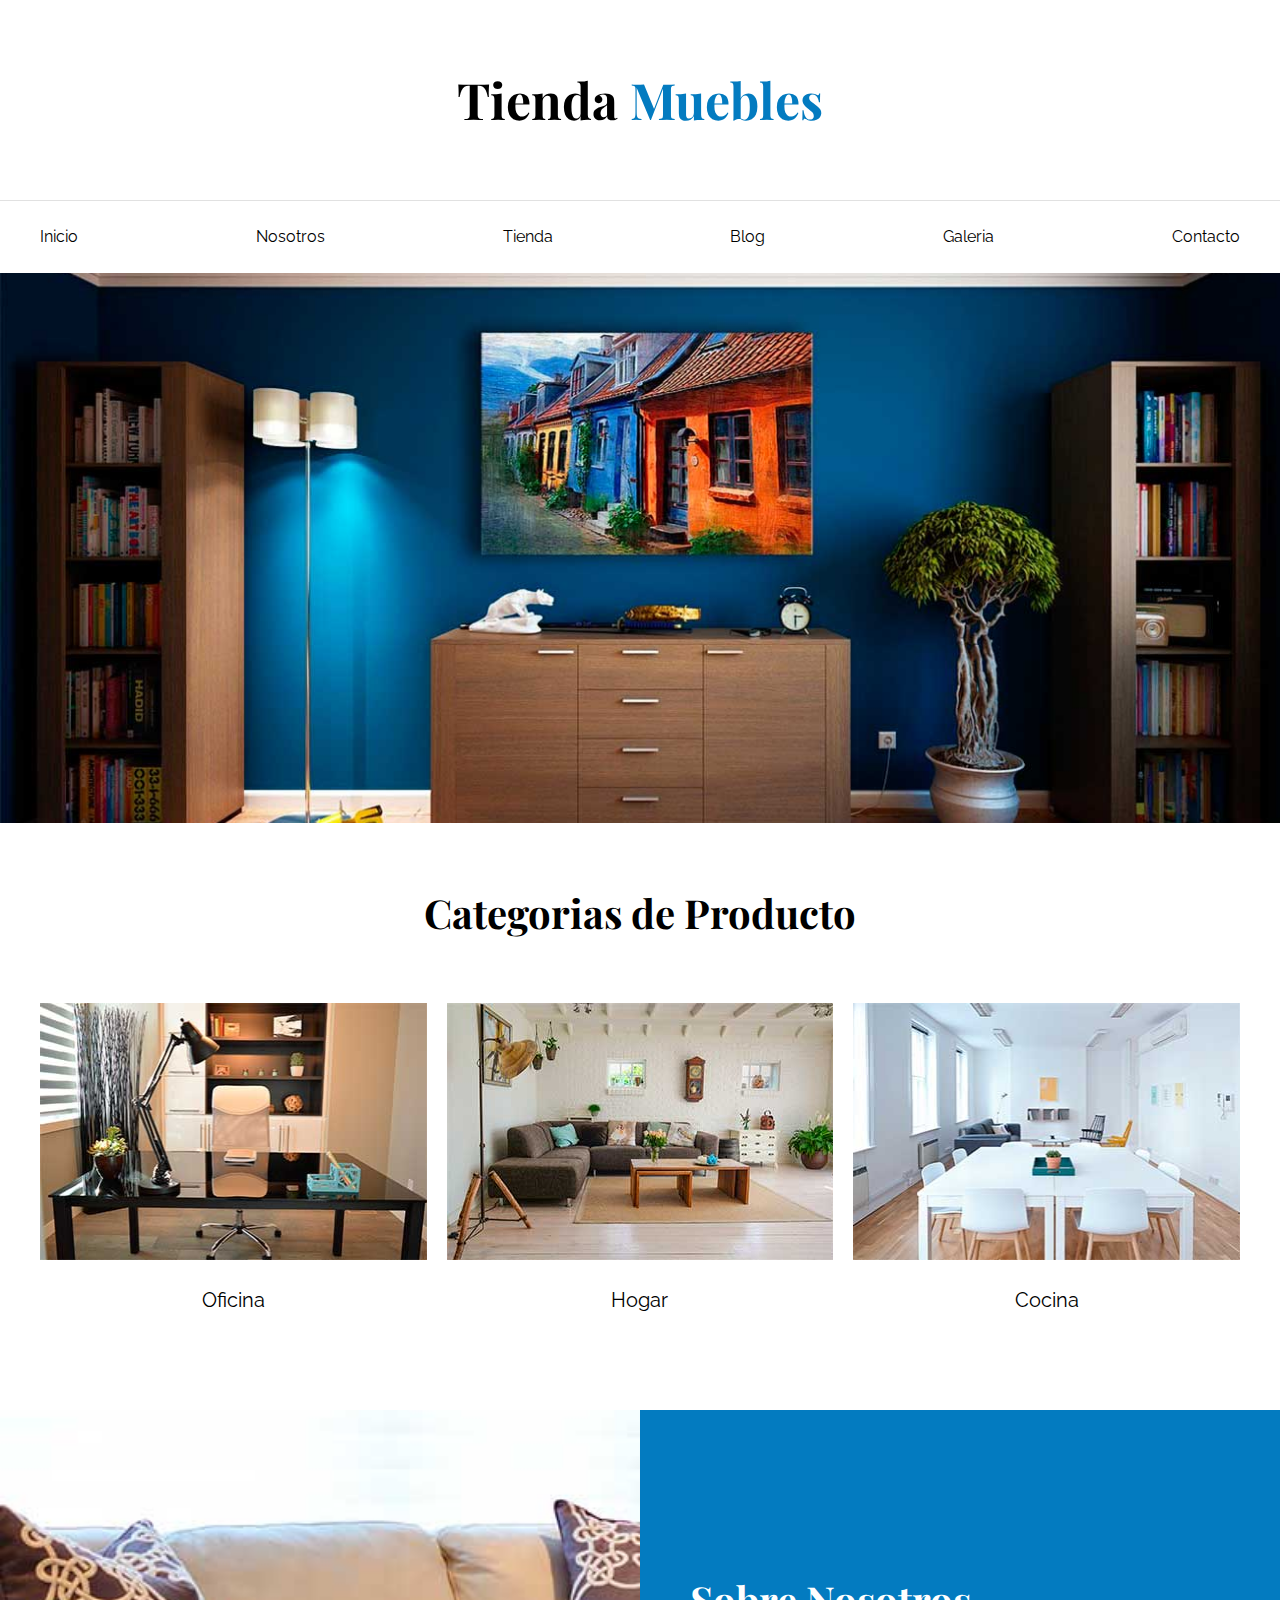
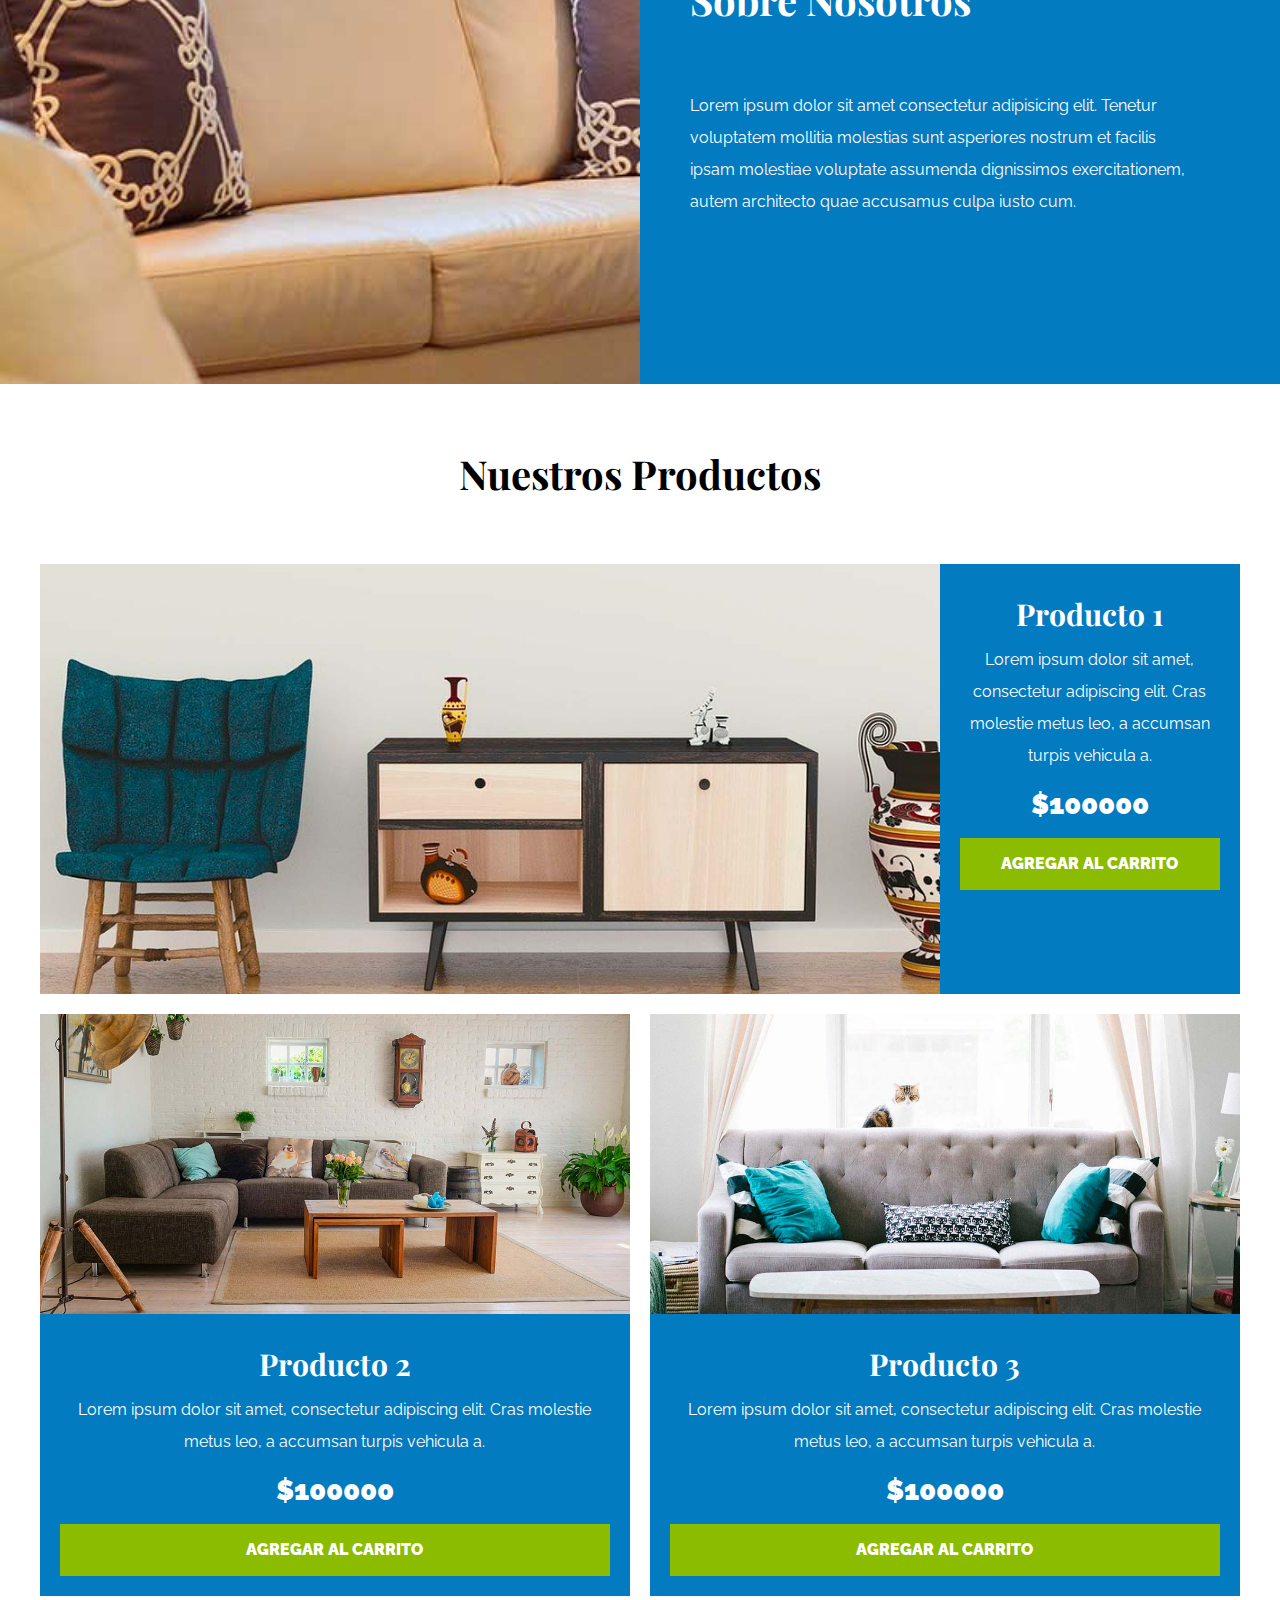
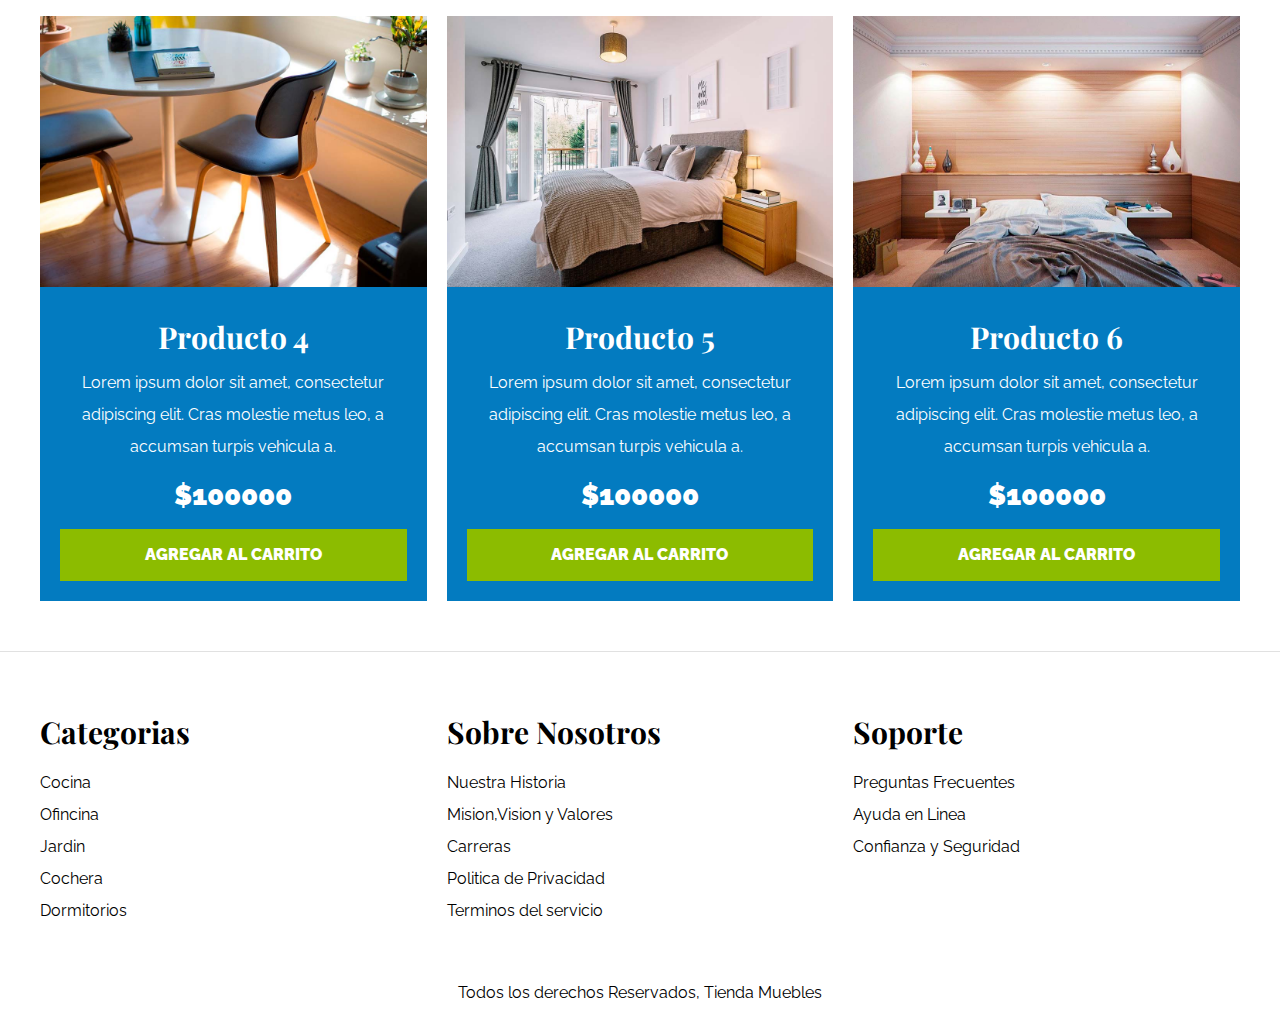
<file: index.html>
<!DOCTYPE html>
<html lang="en">
<head>
    <meta charset="UTF-8">
    <meta name="viewport" content="width=device-width, initial-scale=1.0">
    <link rel="stylesheet" href="Css/normalize.css">
    <link rel="preconnect" href="https://fonts.googleapis.com">
    
<link rel="preconnect" href="https://fonts.gstatic.com" crossorigin>
<link href="https://fonts.googleapis.com/css2?family=Playfair+Display:ital,wght@0,400..900;1,400..900&family=Raleway:ital,wght@0,100..900;1,100..900&display=swap" rel="stylesheet">
    <link rel="stylesheet" href="Css/app.css">

    <title>Ecommerce - Home</title>
</head>
<body>
    <!-- HEADER DE EL SITIO WEB  -->
    <header>
        <h1 class="nombre-sitio">Tienda <span>Muebles</span></h1>
    </header>
    <div class="contenedor-navegacion">
        <nav class="nav-principal contenedor">
            <a href="index.html">Inicio</a>
            <a href="nosotros.html">Nosotros</a>
            <a href="tienda.html">Tienda</a>
            <a href="blog.html">Blog</a>
            <a href="galeria.html">Galeria</a>
            <a href="contacto.html">Contacto</a>
        </nav>
    </div>


    <div class="hero"></div>

    <section class="contenedor categorias">
        <h2 class="text-center">Categorias de Producto</h2>
        <div class="listado-categorias">
            <div class="categoria">
                <img src="img/categoria1.jpg" alt="Imagen Categoria">
                <a href="#">Oficina</a>
            </div>
            <div class="categoria">
                <img src="img/categoria2.jpg" alt="Imagen Categoria">
                <a href="#">Hogar</a>
            </div>
            <div class="categoria">
                <img src="img/categoria3.jpg" alt="Imagen Categoria">
                <a href="#">Cocina</a>
            </div>
        </div>


    </section>

    <section class="sobre-nosotros">
        <div class="contenedor info-nostros">
            <div class="texto-nosotros">
                <h2>Sobre Nosotros</h2>
                <p>Lorem ipsum dolor sit amet consectetur adipisicing elit. Tenetur voluptatem mollitia
                     molestias sunt asperiores nostrum et facilis 
                    ipsam molestiae voluptate assumenda dignissimos exercitationem, 
                    autem architecto quae accusamus culpa iusto cum.</p>
            </div>
        </div>
    </section>

    <main class="contenido-principal contenedor">
        <h2 class="text-center">Nuestros Productos</h2>

        <div class="listado-productos">
            <div class="producto">
                <img src="img/producto1.jpg" alt="Imagen Producto 1">
                <div class="texto-producto">
                    <h3>Producto 1</h3>
                    <p>Lorem ipsum dolor sit amet, consectetur adipiscing elit. 
                    Cras molestie metus leo, a accumsan turpis vehicula a. </p>
                    <p class="precio">$100000</p>
                    <a  class="btn" href="#">Agregar al Carrito</a>
                </div> <!-- Infor Producto-->
            </div> <!-- Producto-->
            <div class="producto">
                <img src="img/producto2.jpg" alt="Imagen Producto 2">
                <div class="texto-producto">
                    <h3>Producto 2</h3>
                    <p>Lorem ipsum dolor sit amet, consectetur adipiscing elit. 
                    Cras molestie metus leo, a accumsan turpis vehicula a. </p>
                    <p class="precio">$100000</p>
                    <a class="btn" href="#">Agregar al Carrito</a>
                </div> <!-- Infor Producto-->
            </div> <!-- Producto-->
            <div class="producto">
                <img src="img/producto3.jpg" alt="Imagen Producto 3">
                <div class="texto-producto">
                    <h3>Producto 3</h3>
                    <p>Lorem ipsum dolor sit amet, consectetur adipiscing elit. 
                    Cras molestie metus leo, a accumsan turpis vehicula a. </p>
                    <p class="precio">$100000</p>
                    <a  class="btn" href="#">Agregar al Carrito</a>
                </div> <!-- Infor Producto-->
            </div> <!-- Producto-->
            <div class="producto">
                <img src="img/producto4.jpg" alt="Imagen Producto 4">
                <div class="texto-producto">
                    <h3>Producto 4</h3>
                    <p>Lorem ipsum dolor sit amet, consectetur adipiscing elit. 
                    Cras molestie metus leo, a accumsan turpis vehicula a. </p>
                    <p class="precio">$100000</p>
                    <a  class="btn" href="#">Agregar al Carrito</a>
                </div> <!-- Infor Producto-->
            </div> <!-- Producto-->
            <div class="producto">
                <img src="img/producto5.jpg" alt="Imagen Producto 5">
                <div class="texto-producto">
                    <h3>Producto 5</h3>
                    <p>Lorem ipsum dolor sit amet, consectetur adipiscing elit. 
                    Cras molestie metus leo, a accumsan turpis vehicula a. </p>
                    <p class="precio">$100000</p>
                    <a  class="btn" href="#">Agregar al Carrito</a>
                </div> <!-- Infor Producto-->
            </div> <!-- Producto-->
            <div class="producto">
                <img src="img/producto6.jpg" alt="Imagen Producto 6">
                <div class="texto-producto">
                    <h3>Producto 6</h3>
                    <p>Lorem ipsum dolor sit amet, consectetur adipiscing elit. 
                    Cras molestie metus leo, a accumsan turpis vehicula a. </p>
                    <p class="precio">$100000</p>
                    <a class="btn" href="#">Agregar al Carrito</a>
                </div> <!-- Infor Producto-->
            </div> <!-- Producto-->
        </div>     <!--fin de listado de productos-->
    </main>



    <footer class="site-footer">
        <div class="grid-footer contenedor">

            <div>
                <h3>Categorias</h3>

                <nav class="footer-menu">
                    <a href="#">Cocina</a>
                    <a href="#">Ofincina</a>
                    <a href="#">Jardin</a>
                    <a href="#">Cochera</a>
                    <a href="#">Dormitorios</a>
                </nav>
            </div>
            <div>
                <h3>Sobre Nosotros</h3>

                <nav class="footer-menu">
                    <a href="#">Nuestra Historia</a>
                    <a href="#">Mision,Vision y Valores</a>
                    <a href="#">Carreras</a>
                    <a href="#">Politica de Privacidad</a>
                    <a href="#">Terminos del servicio</a>
                </nav>
            </div>
            <div>
                <h3>Soporte</h3>
                <nav class="footer-menu">
                    <a href="#">Preguntas Frecuentes</a>
                    <a href="#">Ayuda en Linea</a>
                    <a href="#">Confianza y Seguridad</a>
                </nav>
            </div>
        </div>
        <p class="copyright">Todos los derechos Reservados, Tienda Muebles</p>
    </footer>

    
</body>
</html>
</file>
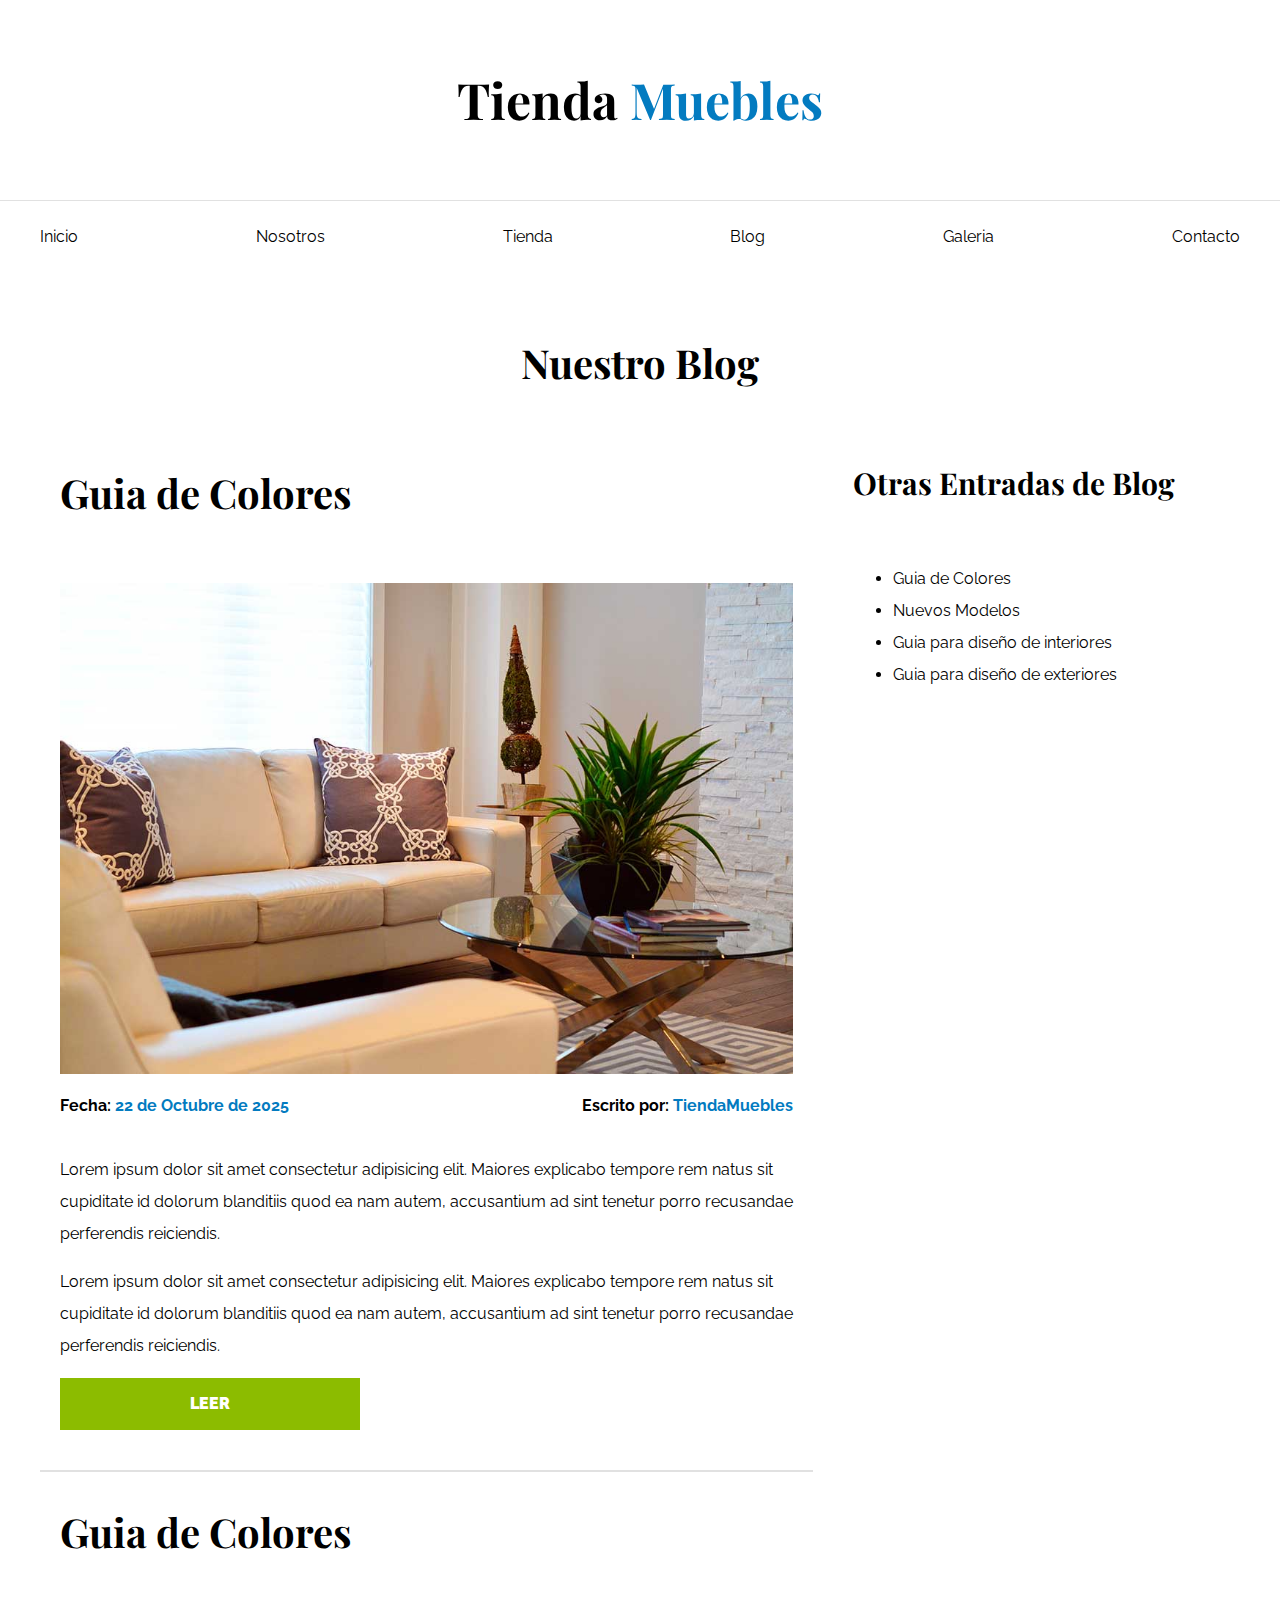
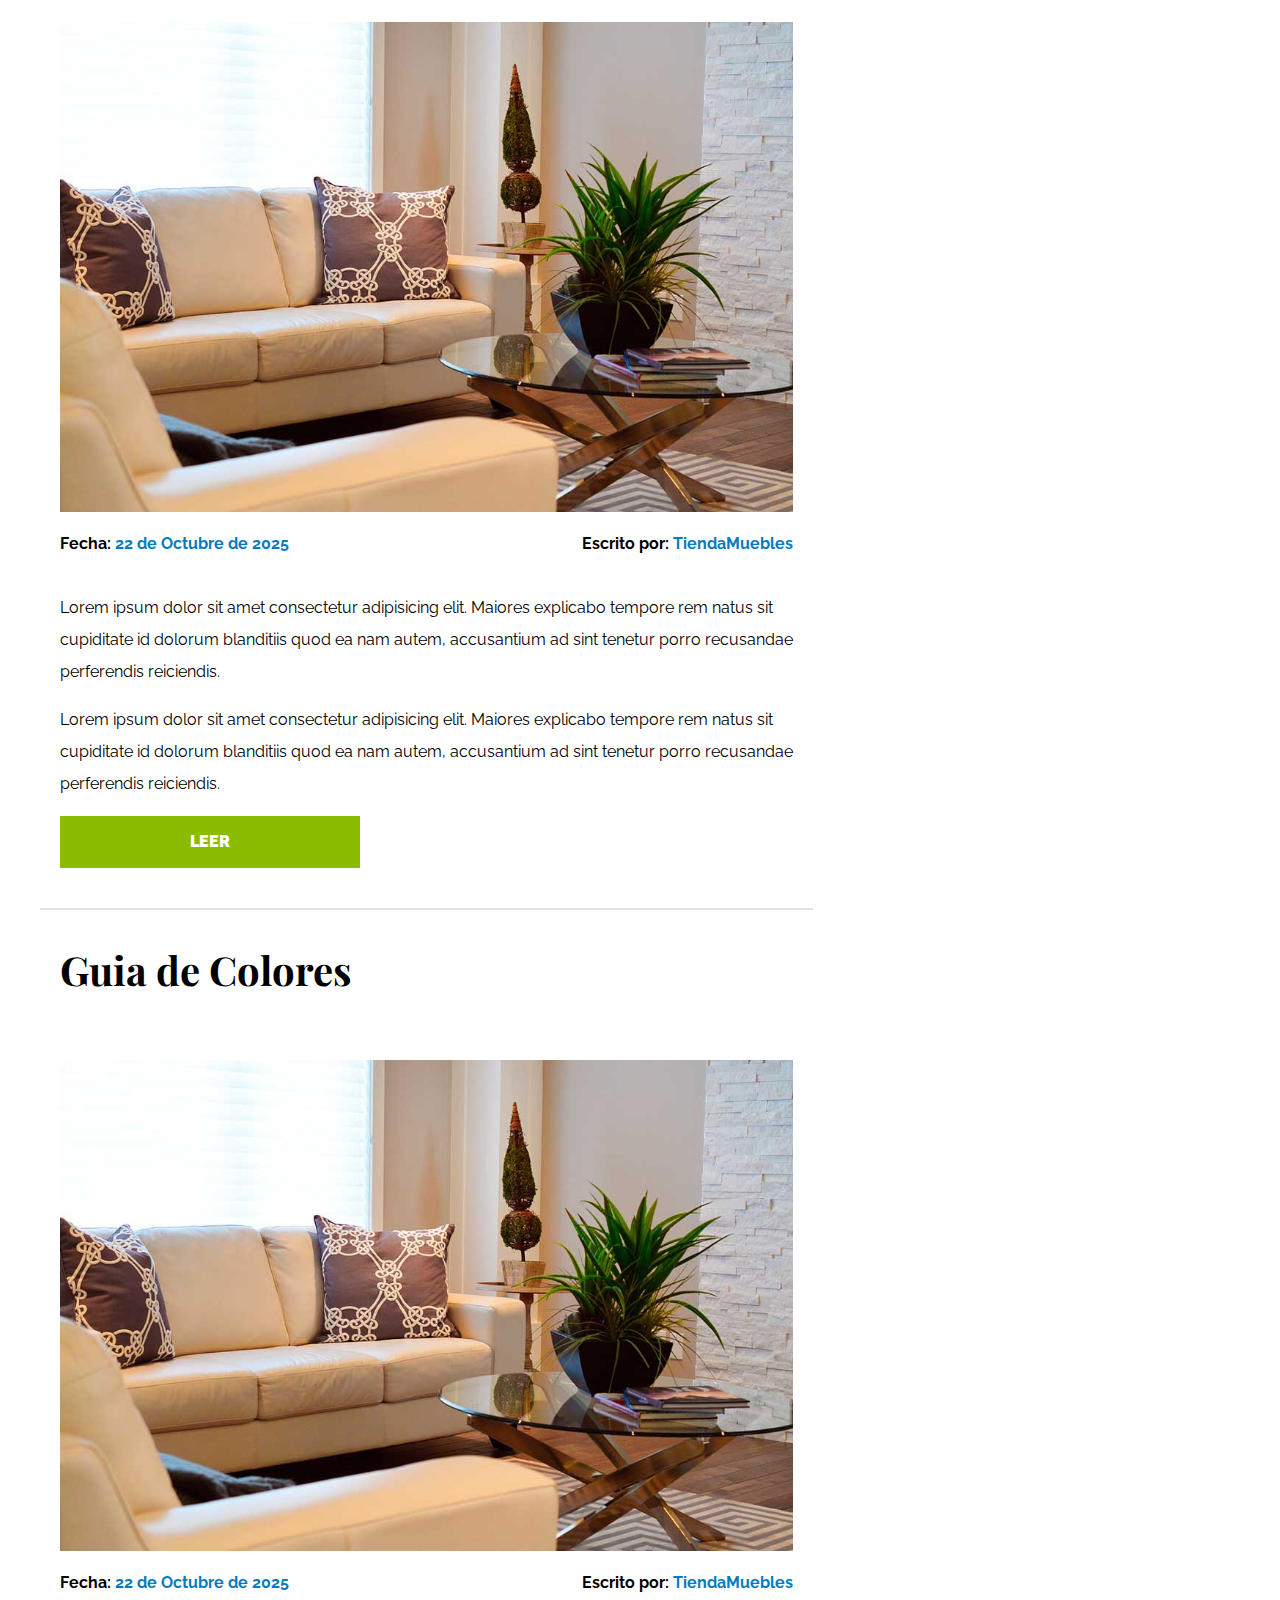
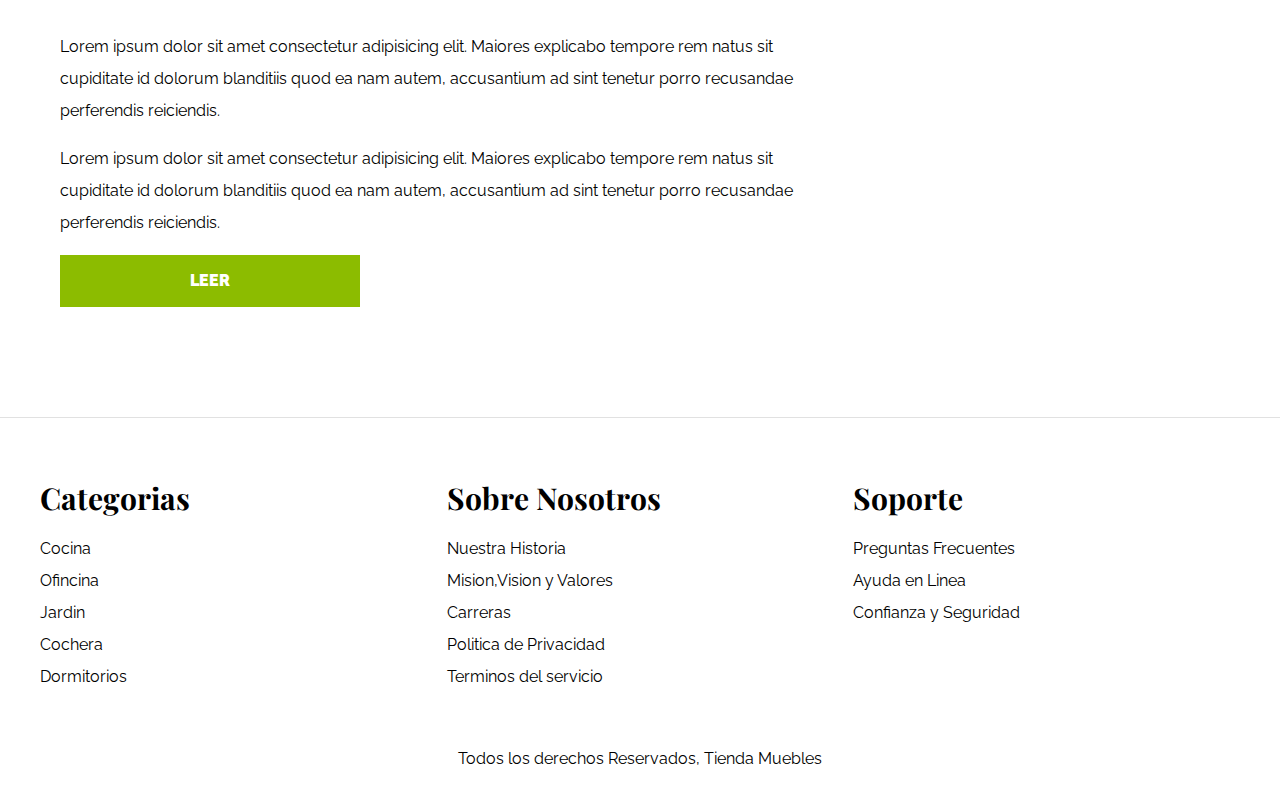
<file: blog.html>
<!DOCTYPE html>
<html lang="en">
<head>
    <meta charset="UTF-8">
    <meta name="viewport" content="width=device-width, initial-scale=1.0">
    <link rel="stylesheet" href="Css/normalize.css">
    <link rel="preconnect" href="https://fonts.googleapis.com">
    
<link rel="preconnect" href="https://fonts.gstatic.com" crossorigin>
<link href="https://fonts.googleapis.com/css2?family=Playfair+Display:ital,wght@0,400..900;1,400..900&family=Raleway:ital,wght@0,100..900;1,100..900&display=swap" rel="stylesheet">
    <link rel="stylesheet" href="Css/app.css">

    <title>Ecommerce - Blog</title>
</head>
<body>
    <!-- HEADER DE EL SITIO WEB  -->
    <header>
        <h1 class="nombre-sitio">Tienda <span>Muebles</span></h1>
    </header>
    <div class="contenedor-navegacion">
        <nav class="nav-principal contenedor">
            <a href="index.html">Inicio</a>
            <a href="nosotros.html">Nosotros</a>
            <a href="tienda.html">Tienda</a>
            <a href="blog.html">Blog</a>
            <a href="galeria.html">Galeria</a>
            <a href="contacto.html">Contacto</a>
        </nav>
    </div>

    <main class="contenido-principal contenedor">
        <h2 class="text-center">Nuestro Blog</h2>


        <section class="contenedor-blog">
            <div class="blog">
                <article class="entrada">
                    <h2>Guia de Colores</h2>

                    <div class="imagen">
                        <img src="img/nosotros.jpg" alt="imagen.jpg">
                    </div>

                    <div class="entrada-meta">
                        <p>Fecha: <span>22 de Octubre de 2025</span></p>
                        <p>Escrito por: <span>TiendaMuebles</span></p>
                    </div>
                    <div class="entrada-blog">
                        <p>Lorem ipsum dolor sit amet consectetur adipisicing elit. Maiores explicabo 
                            tempore rem natus sit cupiditate id dolorum blanditiis 
                            quod ea nam autem, accusantium ad sint tenetur 
                            porro recusandae perferendis reiciendis.
                        </p>
                        <p>Lorem ipsum dolor sit amet consectetur adipisicing elit. Maiores explicabo 
                                tempore rem natus sit cupiditate id dolorum blanditiis 
                                quod ea nam autem, accusantium ad sint tenetur 
                                porro recusandae perferendis reiciendis.
                        </p>
                    </div>
                    <a href="entrada.html" class="btn max-widht-30">Leer</a>
                </article>

                <article class="entrada">
                <h2>Guia de Colores</h2>

                <div class="imagen">
                    <img src="img/nosotros.jpg" alt="imagen.jpg">
                </div>

                <div class="entrada-meta">
                    <p>Fecha: <span>22 de Octubre de 2025</span></p>
                    <p>Escrito por: <span>TiendaMuebles</span></p>
                </div>
                <div class="entrada-blog">
                    <p>Lorem ipsum dolor sit amet consectetur adipisicing elit. Maiores explicabo 
                        tempore rem natus sit cupiditate id dolorum blanditiis 
                        quod ea nam autem, accusantium ad sint tenetur 
                        porro recusandae perferendis reiciendis.
                    </p>
                    <p>Lorem ipsum dolor sit amet consectetur adipisicing elit. Maiores explicabo 
                            tempore rem natus sit cupiditate id dolorum blanditiis 
                            quod ea nam autem, accusantium ad sint tenetur 
                            porro recusandae perferendis reiciendis.
                    </p>
                </div>
                <a href="entrada.html" class="btn max-widht-30">Leer</a>
                </article>
                <article class="entrada">
                    <h2>Guia de Colores</h2>
    
                    <div class="imagen">
                        <img src="img/nosotros.jpg" alt="imagen.jpg">
                    </div>
    
                    <div class="entrada-meta">
                        <p>Fecha: <span>22 de Octubre de 2025</span></p>
                        <p>Escrito por: <span>TiendaMuebles</span></p>
                    </div>
                    <div class="entrada-blog">
                        <p>Lorem ipsum dolor sit amet consectetur adipisicing elit. Maiores explicabo 
                            tempore rem natus sit cupiditate id dolorum blanditiis 
                            quod ea nam autem, accusantium ad sint tenetur 
                            porro recusandae perferendis reiciendis.
                        </p>
                        <p>Lorem ipsum dolor sit amet consectetur adipisicing elit. Maiores explicabo 
                                tempore rem natus sit cupiditate id dolorum blanditiis 
                                quod ea nam autem, accusantium ad sint tenetur 
                                porro recusandae perferendis reiciendis.
                        </p>
                    </div>
                    <a href="entrada.html" class="btn max-widht-30">Leer</a>
                    </article>
            </div>


                    <aside>
                        <h3>Otras Entradas de Blog</h3>
                        
                        <ul>
                            <li>
                                <a href="entrada.html">Guia de Colores</a>
                            </li>
                            <li>
                                <a href="entrada.html">Nuevos Modelos</a>
                            </li>
                            <li>
                                <a href="entrada.html">Guia para diseño de interiores</a>
                            </li>
                            <li>
                                <a href="entrada.html">Guia para diseño de exteriores</a>
                            </li>
                        </ul>
                    </aside>
        </section>
    
    </main>


   


    <footer class="site-footer">
        <div class="grid-footer contenedor">

            <div>
                <h3>Categorias</h3>

                <nav class="footer-menu">
                    <a href="#">Cocina</a>
                    <a href="#">Ofincina</a>
                    <a href="#">Jardin</a>
                    <a href="#">Cochera</a>
                    <a href="#">Dormitorios</a>
                </nav>
            </div>
            <div>
                <h3>Sobre Nosotros</h3>

                <nav class="footer-menu">
                    <a href="#">Nuestra Historia</a>
                    <a href="#">Mision,Vision y Valores</a>
                    <a href="#">Carreras</a>
                    <a href="#">Politica de Privacidad</a>
                    <a href="#">Terminos del servicio</a>
                </nav>
            </div>
            <div>
                <h3>Soporte</h3>
                <nav class="footer-menu">
                    <a href="#">Preguntas Frecuentes</a>
                    <a href="#">Ayuda en Linea</a>
                    <a href="#">Confianza y Seguridad</a>
                </nav>
            </div>
        </div>
        <p class="copyright">Todos los derechos Reservados, Tienda Muebles</p>
    </footer>

    
</body>
</html>
</file>
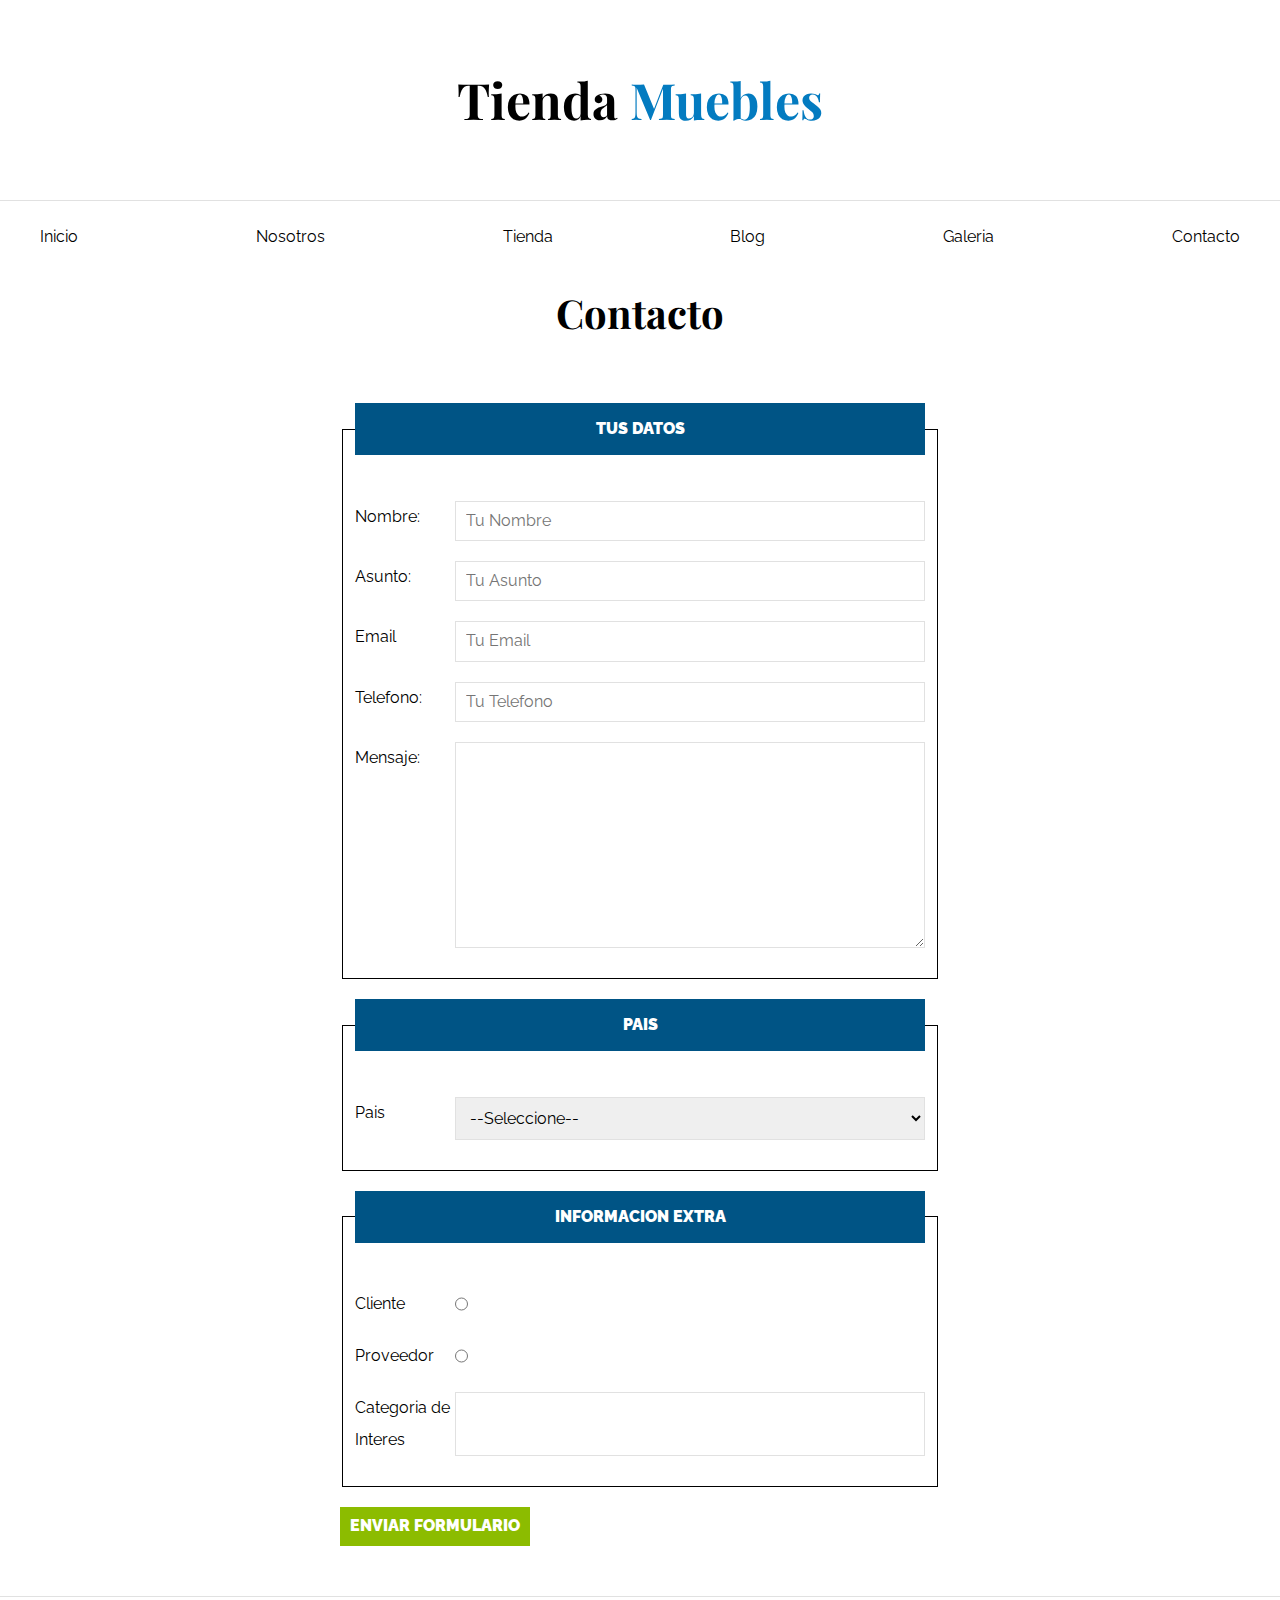
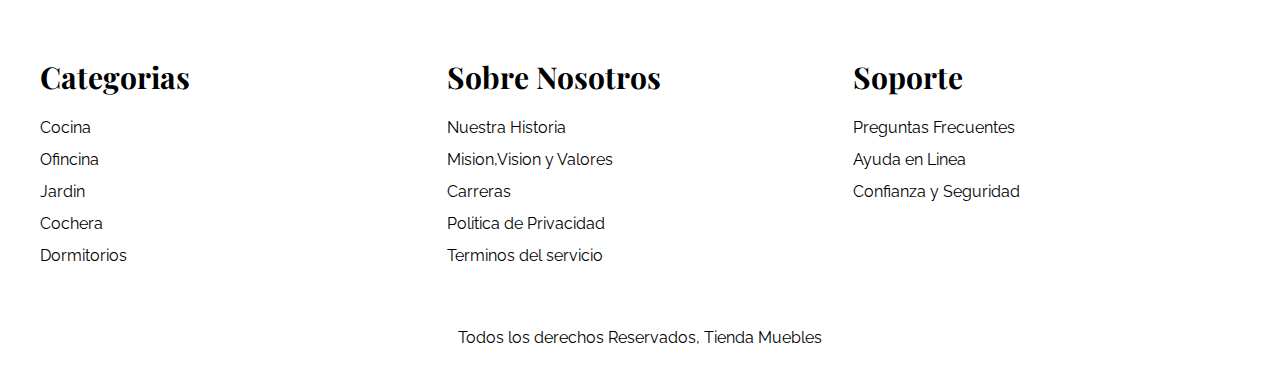
<file: contacto.html>
<!DOCTYPE html>
<html lang="en">
<head>
    <meta charset="UTF-8">
    <meta name="viewport" content="width=device-width, initial-scale=1.0">
    <link rel="stylesheet" href="Css/normalize.css">
    <link rel="preconnect" href="https://fonts.googleapis.com">
    
<link rel="preconnect" href="https://fonts.gstatic.com" crossorigin>
<link href="https://fonts.googleapis.com/css2?family=Playfair+Display:ital,wght@0,400..900;1,400..900&family=Raleway:ital,wght@0,100..900;1,100..900&display=swap" rel="stylesheet">
    <link rel="stylesheet" href="Css/app.css">

    <title>Ecommerce - Contacto</title>
</head>
<body>
    <!-- HEADER DE EL SITIO WEB  -->
    <header>
        <h1 class="nombre-sitio">Tienda <span>Muebles</span></h1>
    </header>
    <div class="contenedor-navegacion">
        <nav class="nav-principal contenedor">
            <a href="index.html">Inicio</a>
            <a href="nosotros.html">Nosotros</a>
            <a href="tienda.html">Tienda</a>
            <a href="blog.html">Blog</a>
            <a href="galeria.html">Galeria</a>
            <a href="contacto.html">Contacto</a>
        </nav>
    </div>

    <main class="contenenido-pricipal contenedor">
        <h2 class="text-center">Contacto</h2>

        <form class="formulario">
            <fieldset>
                <legend>Tus Datos</legend>

                <div class="campo">
                    <label for="nombre">Nombre: </label>
                    <input class="input" id="nombre" type="text" placeholder="Tu Nombre" required>
                </div>

                <div class="campo">
                    <label for="asunto">Asunto: </label>
                    <input  type="text" placeholder="Tu Asunto" id="asunto" required>
                </div>

                <div class="campo">
                    <label for="email">Email </label>
                    <input type="email" placeholder="Tu Email" id="email" required>
                </div>

                <div class="campo">
                    <label for="tel">Telefono: </label>
                    <input type="tel" placeholder="Tu Telefono" id="tel" required>
                </div>

                <div class="campo">
                <label for="tel">Mensaje: </label>
                <textarea rows="10" cols="20" required></textarea>
            </div>

            </fieldset>


            <fieldset>
                <legend>Pais</legend>
                <div class="campo">
                    <label for="pais">Pais</label>
                    <select id="pais">
                        <option disabled selected>--Seleccione--</option>
                        <option value="MX">Mexico</option>
                        <option value="PR">Peru</option>
                        <option value="CO">Colombia</option>
                        <option value="AR">Argentina</option>
                        <option value="ES">España</option>
                        <option value="BR">Brasil</option>
                    </select>
                </div>
            </fieldset>

            <fieldset>
                <legend>Informacion Extra</legend>
                <div class="campo">
                    <label for="cliente">Cliente</label>
                    <input type="radio"id="cliente"name="tipo" value="cliente">
                </div>
                <div class="campo">
                    <label for="proveedor">Proveedor</label>
                    <input type="radio"id="proveedor"name="tipo" value="proveedor">
                </div>

                <div class="campo">
                    <label for="Categorias">Categoria de Interes</label>
                    <input list="categorias" name="categorias">
                    <datalist id="categorias">
                        <option value="Cocina">
                        <option value="Exterior">
                        <option value="Oficina">
                        <option value="Television">
                        <option value="Interior">
                    </datalist>
                </div>
            </fieldset>


            <input class="btn" type="submit" value="Enviar Formulario">
        </form>

    </main>



    <footer class="site-footer">
        <div class="grid-footer contenedor">

            <div>
                <h3>Categorias</h3>

                <nav class="footer-menu">
                    <a href="#">Cocina</a>
                    <a href="#">Ofincina</a>
                    <a href="#">Jardin</a>
                    <a href="#">Cochera</a>
                    <a href="#">Dormitorios</a>
                </nav>
            </div>
            <div>
                <h3>Sobre Nosotros</h3>

                <nav class="footer-menu">
                    <a href="#">Nuestra Historia</a>
                    <a href="#">Mision,Vision y Valores</a>
                    <a href="#">Carreras</a>
                    <a href="#">Politica de Privacidad</a>
                    <a href="#">Terminos del servicio</a>
                </nav>
            </div>
            <div>
                <h3>Soporte</h3>
                <nav class="footer-menu">
                    <a href="#">Preguntas Frecuentes</a>
                    <a href="#">Ayuda en Linea</a>
                    <a href="#">Confianza y Seguridad</a>
                </nav>
            </div>
        </div>
        <p class="copyright">Todos los derechos Reservados, Tienda Muebles</p>
    </footer>

    
</body>
</html>
</file>
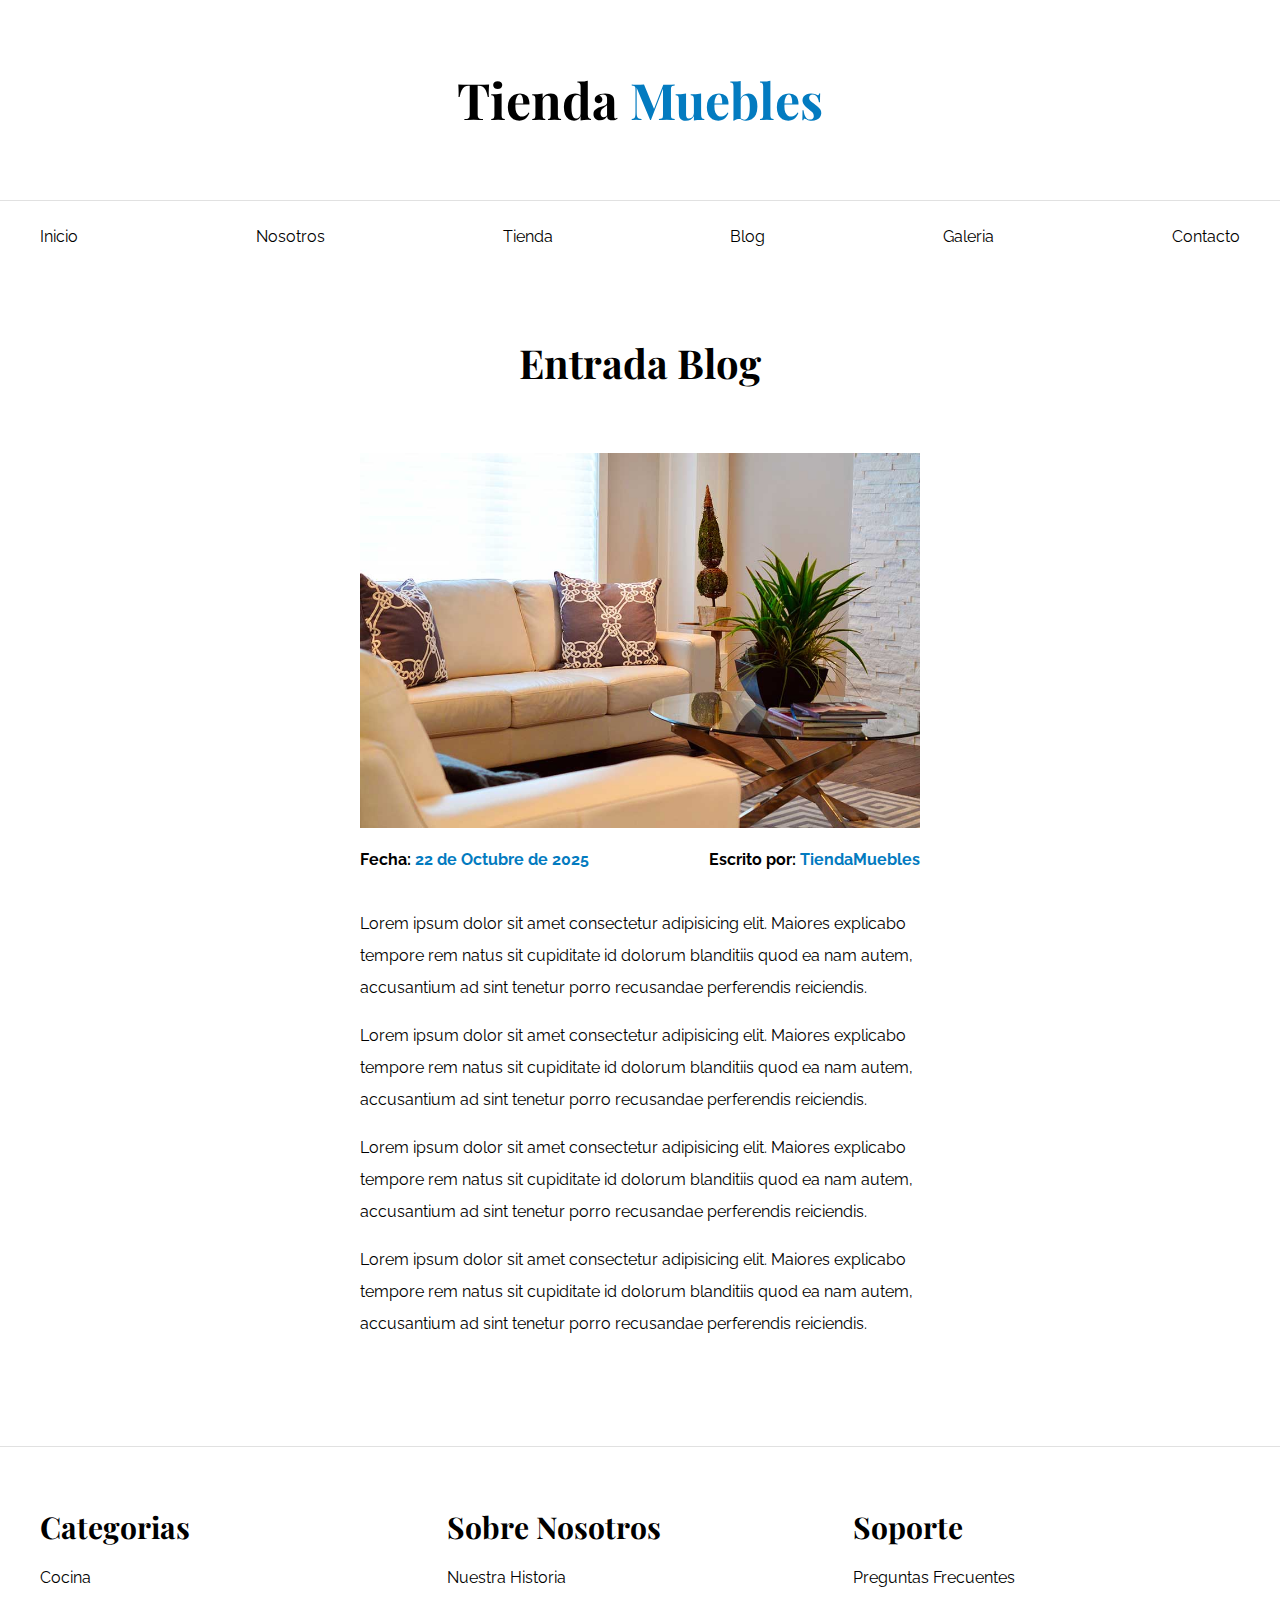
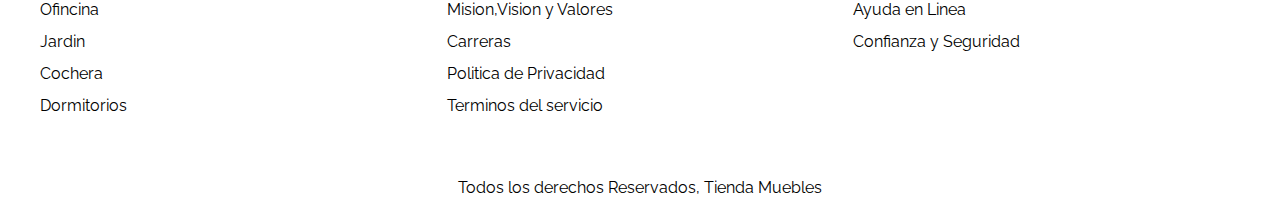
<file: entrada.html>
<!DOCTYPE html>
<html lang="en">
<head>
    <meta charset="UTF-8">
    <meta name="viewport" content="width=device-width, initial-scale=1.0">
    <link rel="stylesheet" href="Css/normalize.css">
    <link rel="preconnect" href="https://fonts.googleapis.com">
    
<link rel="preconnect" href="https://fonts.gstatic.com" crossorigin>
<link href="https://fonts.googleapis.com/css2?family=Playfair+Display:ital,wght@0,400..900;1,400..900&family=Raleway:ital,wght@0,100..900;1,100..900&display=swap" rel="stylesheet">
    <link rel="stylesheet" href="Css/app.css">

    <title>Ecommerce - Entrada Blog</title>
</head>
<body>
    <!-- HEADER DE EL SITIO WEB  -->
    <header>
        <h1 class="nombre-sitio">Tienda <span>Muebles</span></h1>
    </header>
    <div class="contenedor-navegacion">
        <nav class="nav-principal contenedor">
            <a href="index.html">Inicio</a>
            <a href="nosotros.html">Nosotros</a>
            <a href="tienda.html">Tienda</a>
            <a href="blog.html">Blog</a>
            <a href="galeria.html">Galeria</a>
            <a href="contacto.html">Contacto</a>
        </nav>
    </div>

    <main class="contenido-principal contenedor">
        <h2 class="text-center">Entrada Blog</h2>

        <article class="entrada contenido-entrada-blog">
            <div class="imagen">
                <img src="img/nosotros.jpg" alt="imagen.jpg">
            </div>

            <div class="entrada-meta">
                <p>Fecha: <span>22 de Octubre de 2025</span></p>
                <p>Escrito por: <span>TiendaMuebles</span></p>
            </div>
            <div class="entrada-blog">
                <p>Lorem ipsum dolor sit amet consectetur adipisicing elit. Maiores explicabo 
                    tempore rem natus sit cupiditate id dolorum blanditiis 
                    quod ea nam autem, accusantium ad sint tenetur 
                    porro recusandae perferendis reiciendis.
                </p>
                <p>Lorem ipsum dolor sit amet consectetur adipisicing elit. Maiores explicabo 
                        tempore rem natus sit cupiditate id dolorum blanditiis 
                        quod ea nam autem, accusantium ad sint tenetur 
                        porro recusandae perferendis reiciendis.
                </p>
                   <p>Lorem ipsum dolor sit amet consectetur adipisicing elit. Maiores explicabo 
                        tempore rem natus sit cupiditate id dolorum blanditiis 
                        quod ea nam autem, accusantium ad sint tenetur 
                        porro recusandae perferendis reiciendis.
                </p>
                <p>Lorem ipsum dolor sit amet consectetur adipisicing elit. Maiores explicabo 
                    tempore rem natus sit cupiditate id dolorum blanditiis 
                    quod ea nam autem, accusantium ad sint tenetur 
                    porro recusandae perferendis reiciendis.
                </p>
            </div>
            <!-- <a href="entrada.html" class="btn max-widht-30">Leer</a> -->
        </article>
    </main>


    <footer class="site-footer">
        <div class="grid-footer contenedor">

            <div>
                <h3>Categorias</h3>

                <nav class="footer-menu">
                    <a href="#">Cocina</a>
                    <a href="#">Ofincina</a>
                    <a href="#">Jardin</a>
                    <a href="#">Cochera</a>
                    <a href="#">Dormitorios</a>
                </nav>
            </div>
            <div>
                <h3>Sobre Nosotros</h3>

                <nav class="footer-menu">
                    <a href="#">Nuestra Historia</a>
                    <a href="#">Mision,Vision y Valores</a>
                    <a href="#">Carreras</a>
                    <a href="#">Politica de Privacidad</a>
                    <a href="#">Terminos del servicio</a>
                </nav>
            </div>
            <div>
                <h3>Soporte</h3>
                <nav class="footer-menu">
                    <a href="#">Preguntas Frecuentes</a>
                    <a href="#">Ayuda en Linea</a>
                    <a href="#">Confianza y Seguridad</a>
                </nav>
            </div>
        </div>
        <p class="copyright">Todos los derechos Reservados, Tienda Muebles</p>
    </footer>

    
</body>
</html>
</file>
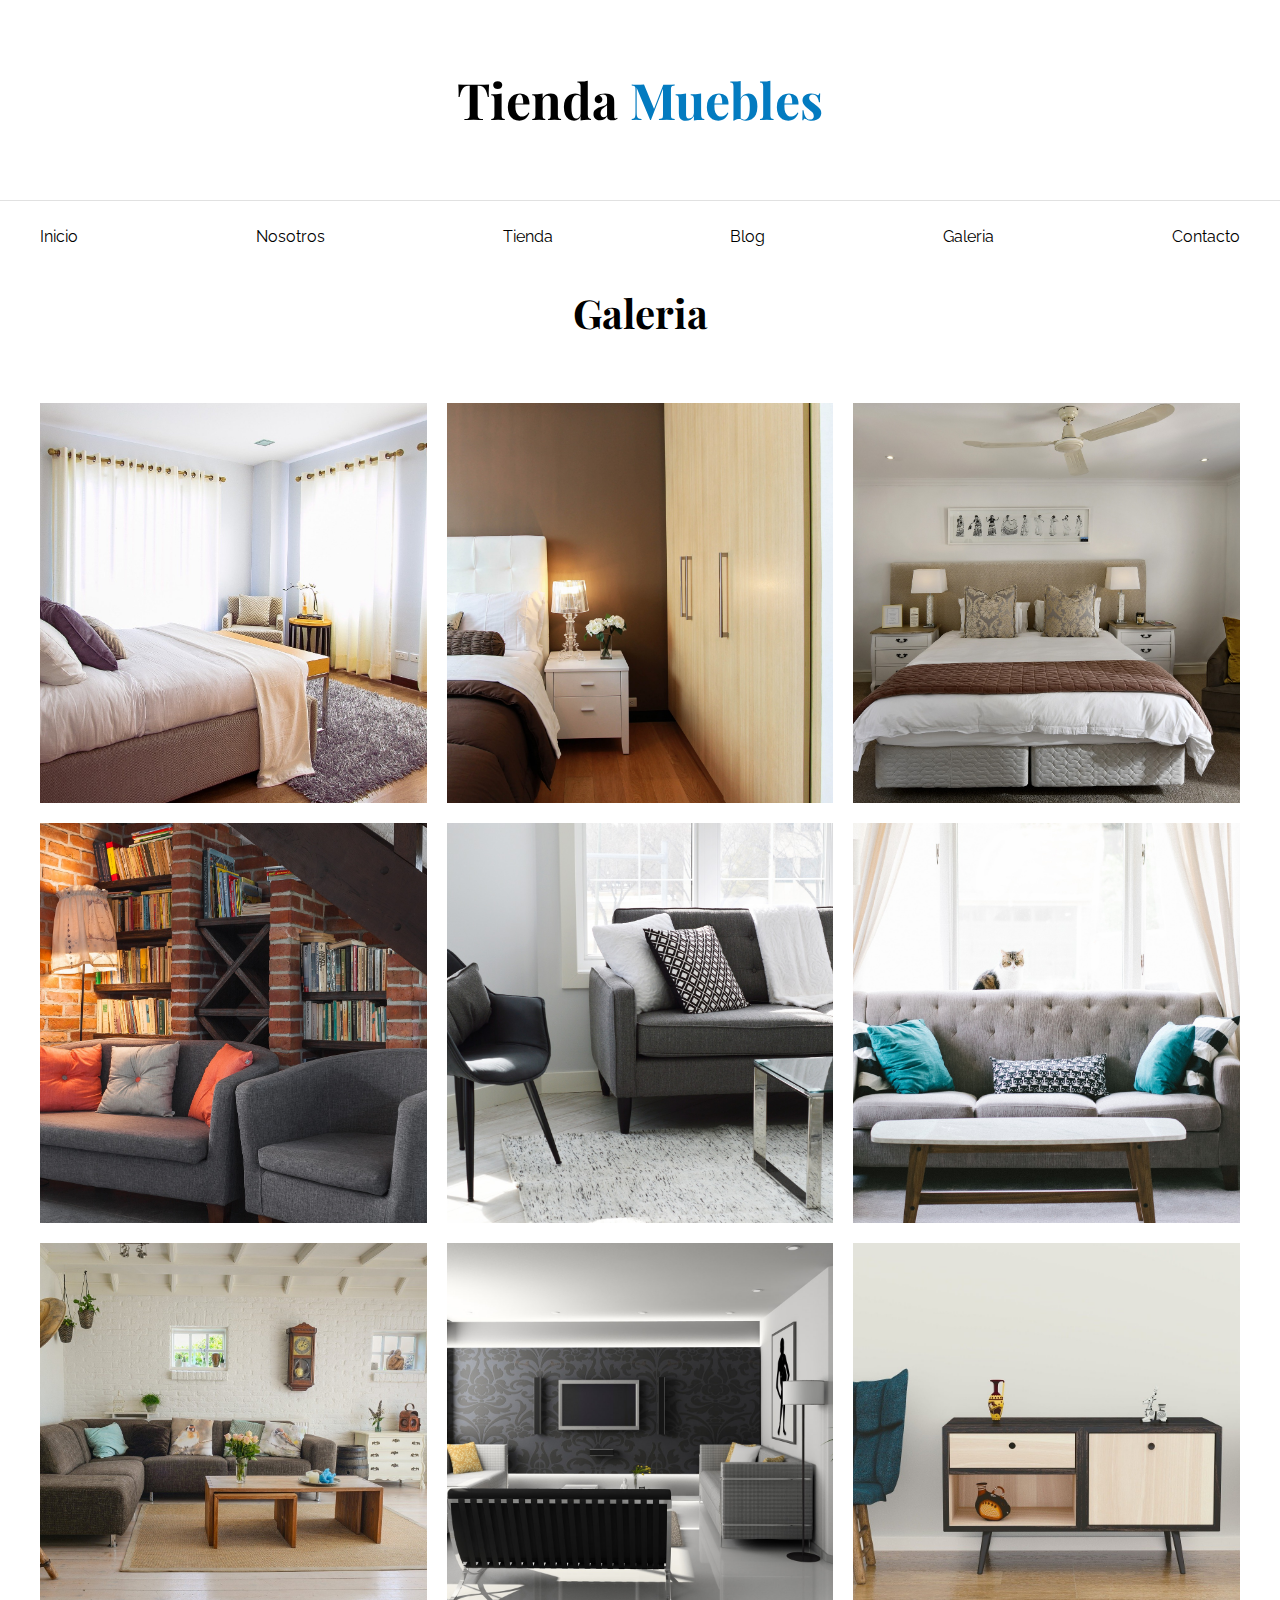
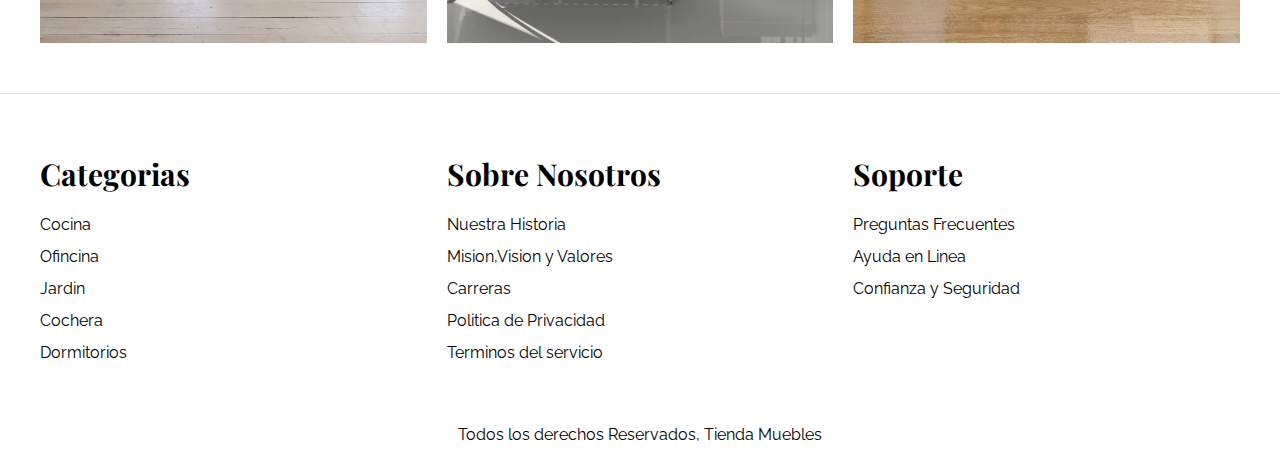
<file: galeria.html>
<!DOCTYPE html>
<html lang="en">
<head>
    <meta charset="UTF-8">
    <meta name="viewport" content="width=device-width, initial-scale=1.0">
    <link rel="stylesheet" href="Css/normalize.css">
    <link rel="preconnect" href="https://fonts.googleapis.com">
    
<link rel="preconnect" href="https://fonts.gstatic.com" crossorigin>
<link href="https://fonts.googleapis.com/css2?family=Playfair+Display:ital,wght@0,400..900;1,400..900&family=Raleway:ital,wght@0,100..900;1,100..900&display=swap" rel="stylesheet">
    <link rel="stylesheet" href="Css/app.css">

    <title>Ecommerce - Home</title>
</head>
<body>
    <!-- HEADER DE EL SITIO WEB  -->
    <header>
        <h1 class="nombre-sitio">Tienda <span>Muebles</span></h1>
    </header>
    <div class="contenedor-navegacion">
        <nav class="nav-principal contenedor">
            <a href="index.html">Inicio</a>
            <a href="nosotros.html">Nosotros</a>
            <a href="tienda.html">Tienda</a>
            <a href="blog.html">Blog</a>
            <a href="galeria.html">Galeria</a>
            <a href="contacto.html">Contacto</a>
        </nav>
    </div>

    <main class="contenenido-pricipal contenedor">
        <h2 class="text-center">Galeria</h2>


        <ul class="galeria">
            <li>
                <a href="img/galeria_01.jpg">
                    <img src="img/galeria_01.jpg" alt="ImagenG1">
                </a>
            </li>
            <li>
                <a href="img/galeria_02.jpg">
                    <img src="img/galeria_02.jpg" alt="ImagenG2">
                </a>
            </li>
            <li>
                <a href="img/galeria_03.jpg">
                    <img src="img/galeria_03.jpg" alt="ImagenG3">
                </a>
            </li>
            <li>
                <a href="img/galeria_04.jpg">
                    <img src="img/galeria_04.jpg" alt="ImagenG4">
                </a>
            </li>
            <li>
                <a href="img/galeria_05.jpg">
                    <img src="img/galeria_05.jpg" alt="ImagenG5">
                </a>
            </li>
            <li>
                <a href="img/galeria_06.jpg">
                    <img src="img/galeria_06.jpg" alt="ImagenG6">
                </a>
            </li>
            <li>
                <a href="img/galeria_07.jpg">
                    <img src="img/galeria_07.jpg" alt="ImagenG7">
                </a>
            </li>
            <li>
                <a href="img/galeria_08.jpg">
                    <img src="img/galeria_08.jpg" alt="ImagenG8">
                </a>
            </li>
            <li>
                <a href="img/galeria_09.jpg">
                    <img src="img/galeria_09.jpg" alt="ImagenG9">
                </a>
            </li>


        </ul>
    </main>



    <footer class="site-footer">
        <div class="grid-footer contenedor">

            <div>
                <h3>Categorias</h3>

                <nav class="footer-menu">
                    <a href="#">Cocina</a>
                    <a href="#">Ofincina</a>
                    <a href="#">Jardin</a>
                    <a href="#">Cochera</a>
                    <a href="#">Dormitorios</a>
                </nav>
            </div>
            <div>
                <h3>Sobre Nosotros</h3>

                <nav class="footer-menu">
                    <a href="#">Nuestra Historia</a>
                    <a href="#">Mision,Vision y Valores</a>
                    <a href="#">Carreras</a>
                    <a href="#">Politica de Privacidad</a>
                    <a href="#">Terminos del servicio</a>
                </nav>
            </div>
            <div>
                <h3>Soporte</h3>
                <nav class="footer-menu">
                    <a href="#">Preguntas Frecuentes</a>
                    <a href="#">Ayuda en Linea</a>
                    <a href="#">Confianza y Seguridad</a>
                </nav>
            </div>
        </div>
        <p class="copyright">Todos los derechos Reservados, Tienda Muebles</p>
    </footer>

    
</body>
</html>
</file>
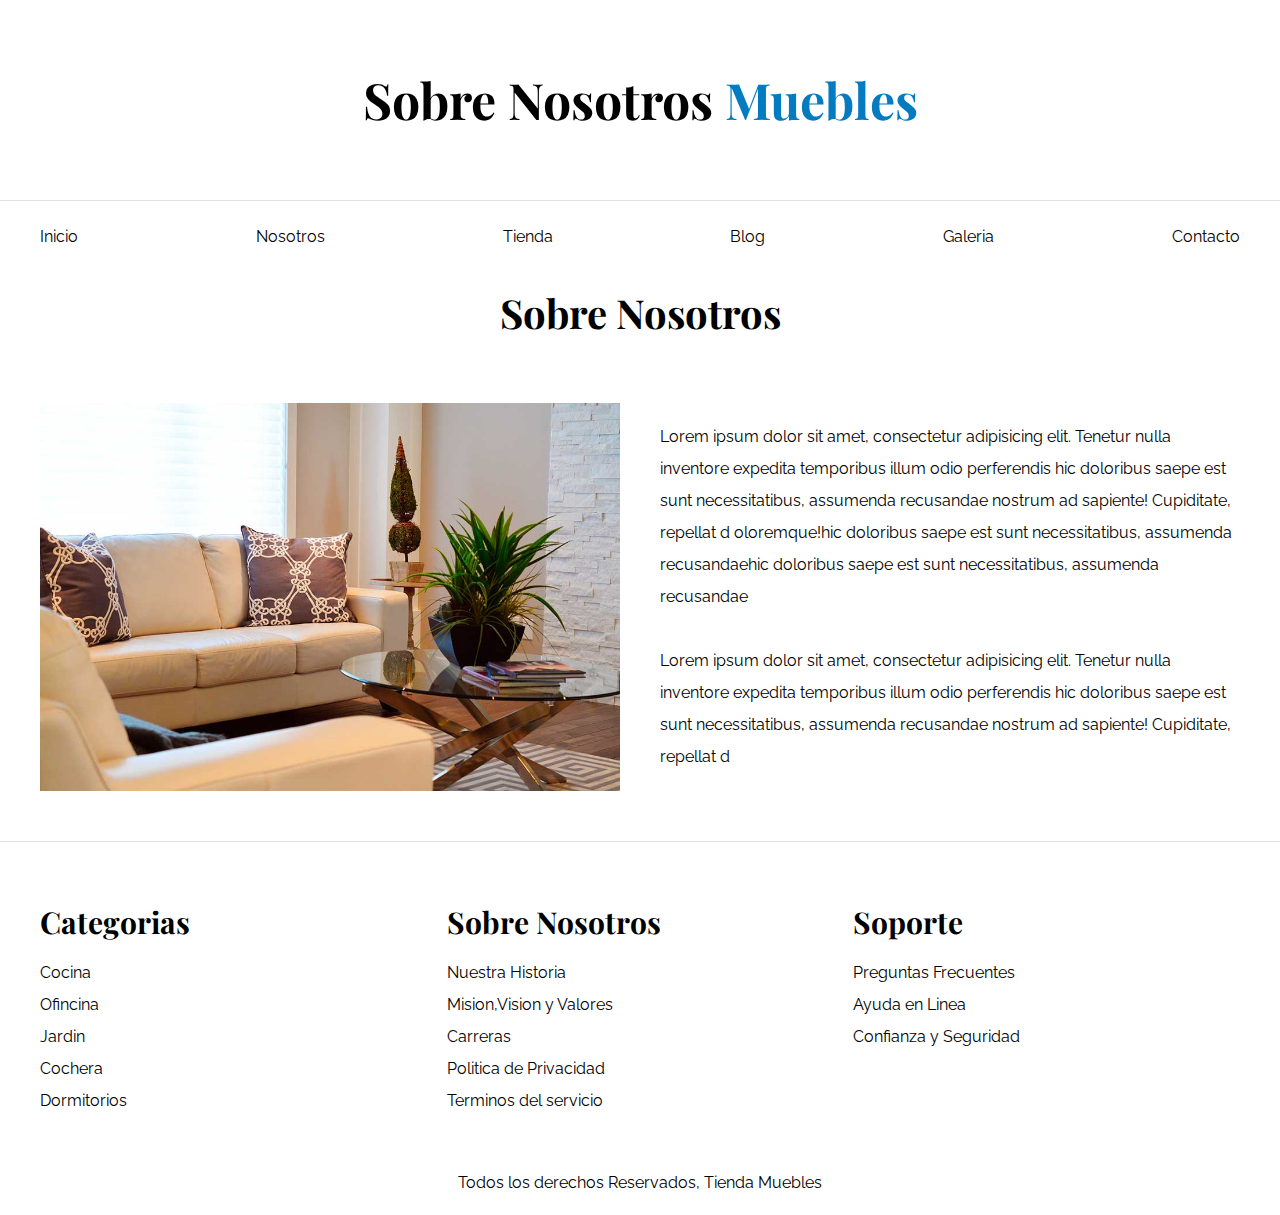
<file: nosotros.html>
<!DOCTYPE html>
<html lang="en">
<head>
    <meta charset="UTF-8">
    <meta name="viewport" content="width=device-width, initial-scale=1.0">
    <link rel="stylesheet" href="Css/normalize.css">
    <link rel="preconnect" href="https://fonts.googleapis.com">
    
<link rel="preconnect" href="https://fonts.gstatic.com" crossorigin>
<link href="https://fonts.googleapis.com/css2?family=Playfair+Display:ital,wght@0,400..900;1,400..900&family=Raleway:ital,wght@0,100..900;1,100..900&display=swap" rel="stylesheet">
    <link rel="stylesheet" href="Css/app.css">
    <title>Nosotros</title>
</head>
<body>

    <header>
        <h1 class="nombre-sitio">Sobre Nosotros <span>Muebles</span></h1>
    </header>
    <div class="contenedor-navegacion">
        <nav class="nav-principal contenedor">
            <a href="index.html">Inicio</a>
            <a href="nosotros.html">Nosotros</a>
            <a href="tienda.html">Tienda</a>
            <a href="blog.html">Blog</a>
            <a href="galeria.html">Galeria</a>
            <a href="contacto.html">Contacto</a>
        </nav>
    </div>


    <main>
        <h2 class="text-center">Sobre Nosotros</h2>
        <div class="contenido-nosotros contenedor">
            <img src="img/nosotros.jpg" alt="Sobre Nosotros">
            
            <div class="informacion-nosotros">
                <p>Lorem ipsum dolor sit amet, consectetur adipisicing elit. 
                    Tenetur nulla inventore expedita temporibus illum odio perferendis 
                    hic doloribus saepe est sunt necessitatibus, assumenda 
                    recusandae nostrum ad sapiente! Cupiditate, repellat d
                    oloremque!hic doloribus saepe est sunt necessitatibus, assumenda 
                    recusandaehic doloribus saepe est sunt necessitatibus, assumenda 
                    recusandae
                </p>
                <p>Lorem ipsum dolor sit amet, consectetur adipisicing elit. 
                    Tenetur nulla inventore expedita temporibus illum odio perferendis 
                    hic doloribus saepe est sunt necessitatibus, assumenda 
                    recusandae nostrum ad sapiente! Cupiditate, repellat d

                </p>
            </div>
        </div>

    </main>



    <footer class="site-footer">
        <div class="grid-footer contenedor">

            <div>
                <h3>Categorias</h3>

                <nav class="footer-menu">
                    <a href="#">Cocina</a>
                    <a href="#">Ofincina</a>
                    <a href="#">Jardin</a>
                    <a href="#">Cochera</a>
                    <a href="#">Dormitorios</a>
                </nav>
            </div>
            <div>
                <h3>Sobre Nosotros</h3>

                <nav class="footer-menu">
                    <a href="#">Nuestra Historia</a>
                    <a href="#">Mision,Vision y Valores</a>
                    <a href="#">Carreras</a>
                    <a href="#">Politica de Privacidad</a>
                    <a href="#">Terminos del servicio</a>
                </nav>
            </div>
            <div>
                <h3>Soporte</h3>
                <nav class="footer-menu">
                    <a href="#">Preguntas Frecuentes</a>
                    <a href="#">Ayuda en Linea</a>
                    <a href="#">Confianza y Seguridad</a>
                </nav>
            </div>
        </div>
        <p class="copyright">Todos los derechos Reservados, Tienda Muebles</p>
    </footer>
    
</body>
</html>
</file>
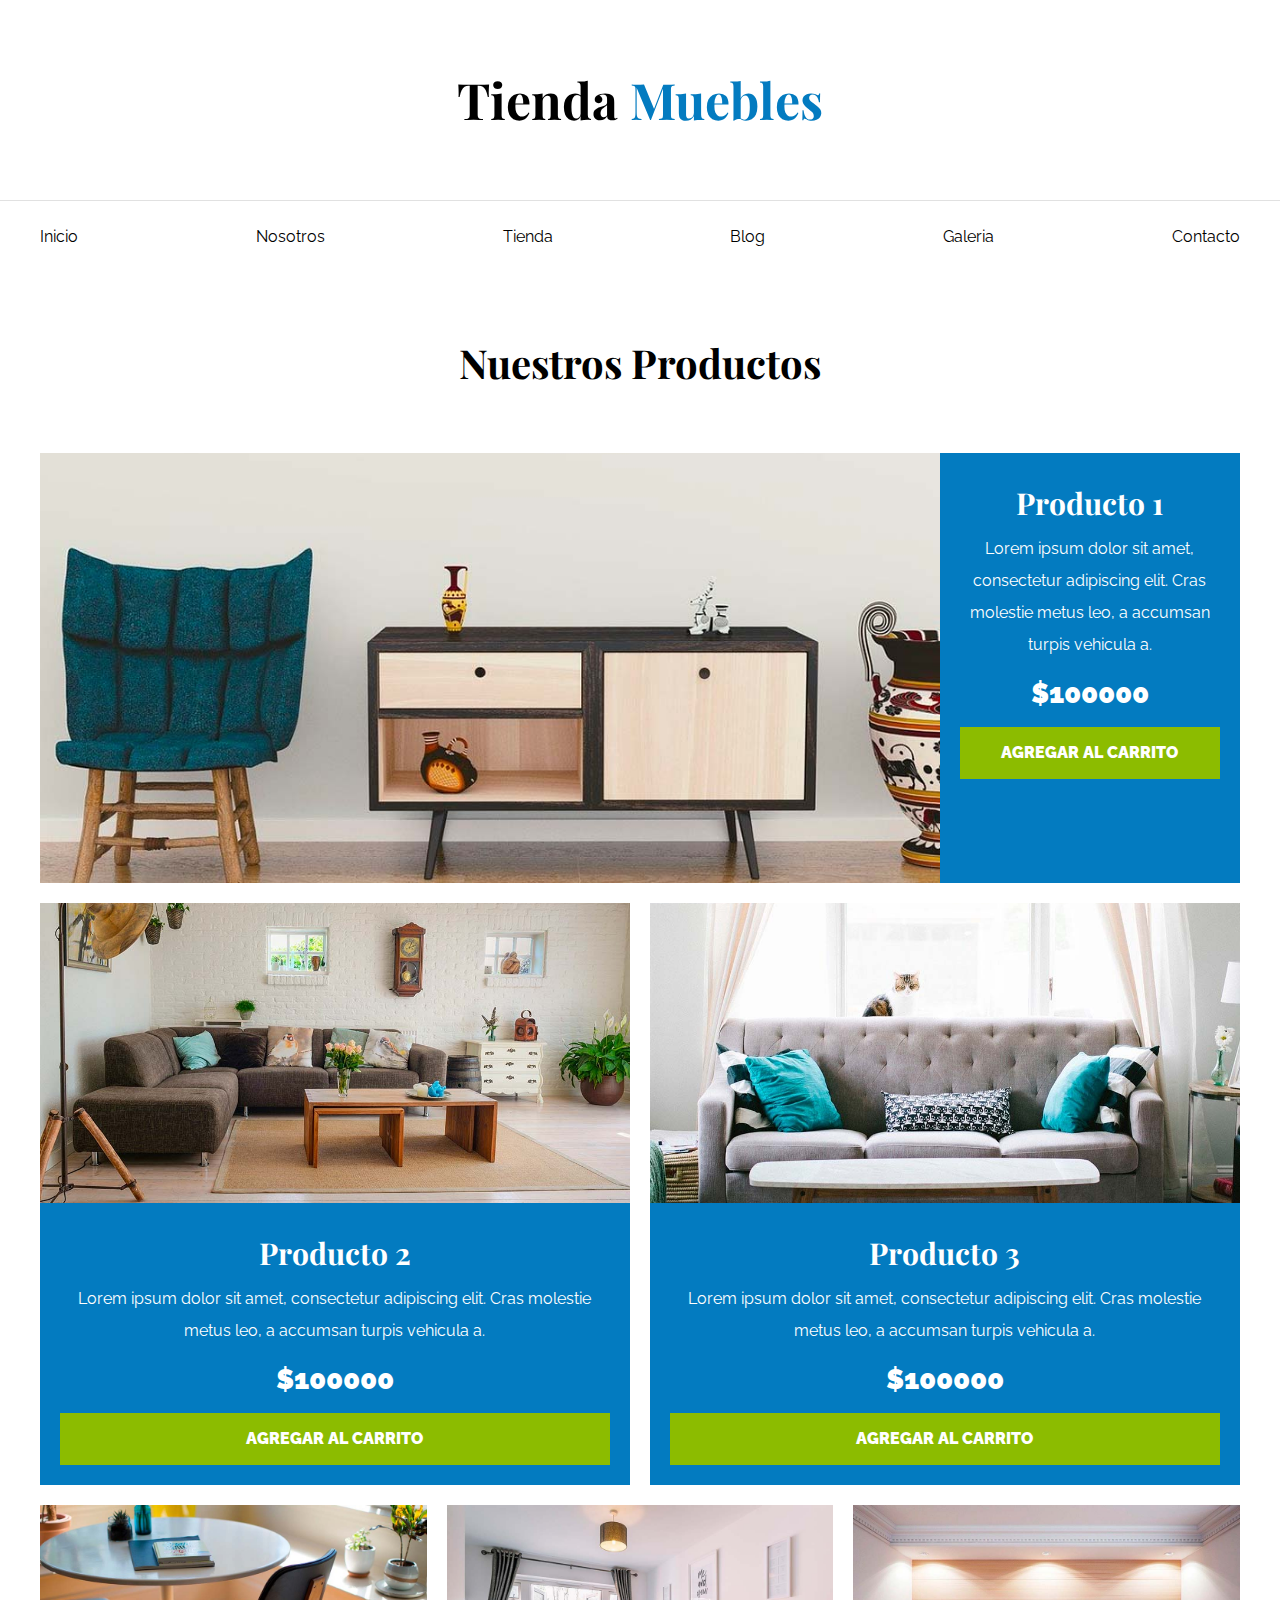
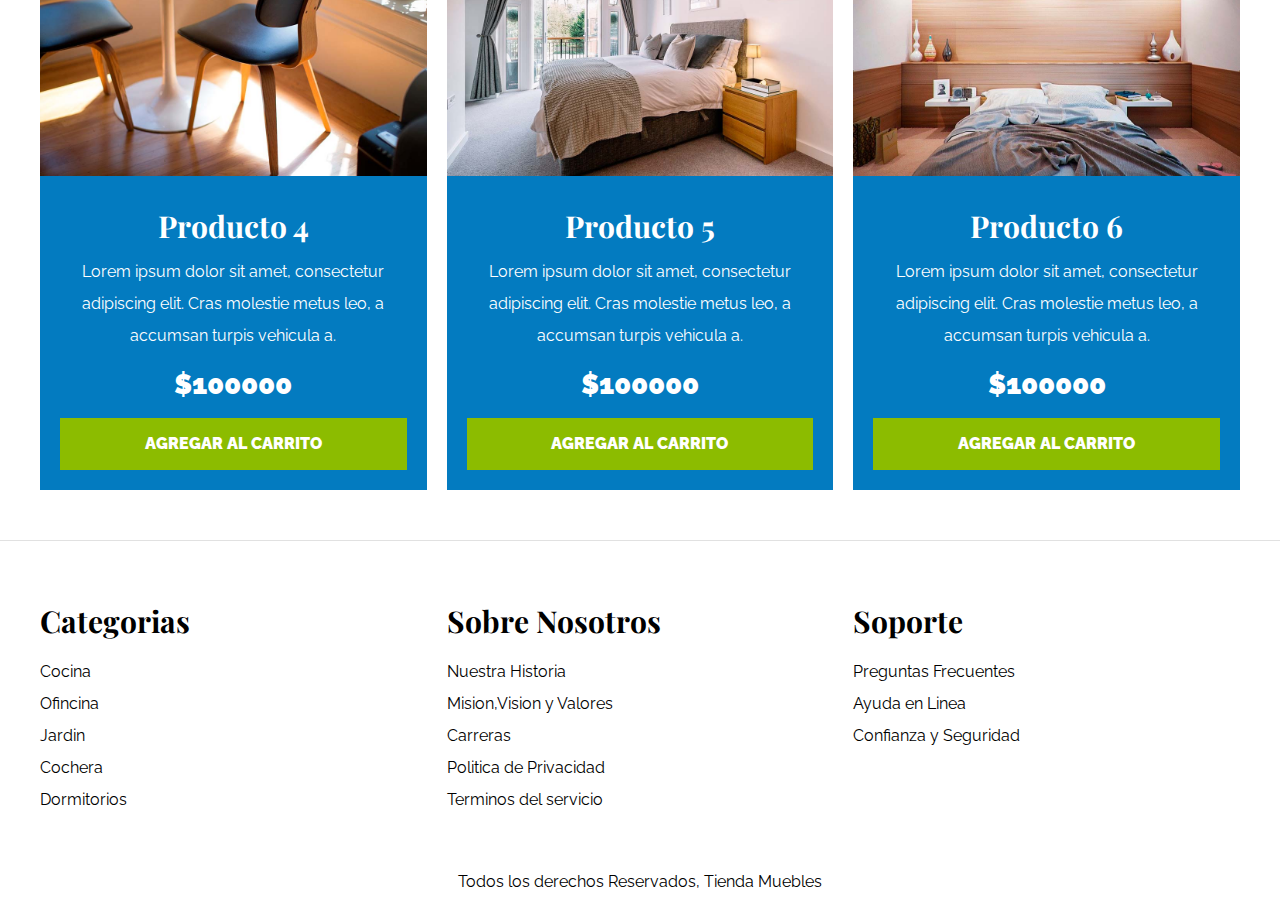
<file: tienda.html>
<!DOCTYPE html>
<html lang="en">
<head>
    <meta charset="UTF-8">
    <meta name="viewport" content="width=device-width, initial-scale=1.0">
    <link rel="stylesheet" href="Css/normalize.css">
    <link rel="preconnect" href="https://fonts.googleapis.com">
    
<link rel="preconnect" href="https://fonts.gstatic.com" crossorigin>
<link href="https://fonts.googleapis.com/css2?family=Playfair+Display:ital,wght@0,400..900;1,400..900&family=Raleway:ital,wght@0,100..900;1,100..900&display=swap" rel="stylesheet">
    <link rel="stylesheet" href="Css/app.css">

    <title>Tienda</title>
</head>
<body>
    <!-- HEADER DE EL SITIO WEB  -->
    <header>
        <h1 class="nombre-sitio">Tienda <span>Muebles</span></h1>
    </header>
    <div class="contenedor-navegacion">
        <nav class="nav-principal contenedor">
            <a href="index.html">Inicio</a>
            <a href="nosotros.html">Nosotros</a>
            <a href="tienda.html">Tienda</a>
            <a href="blog.html">Blog</a>
            <a href="galeria.html">Galeria</a>
            <a href="contacto.html">Contacto</a>
        </nav>
    </div>


    <main class="contenido-principal contenedor">
        <h2 class="text-center">Nuestros Productos</h2>

        <div class="listado-productos">
            <div class="producto">
                <img src="img/producto1.jpg" alt="Imagen Producto 1">
                <div class="texto-producto">
                    <h3>Producto 1</h3>
                    <p>Lorem ipsum dolor sit amet, consectetur adipiscing elit. 
                    Cras molestie metus leo, a accumsan turpis vehicula a. </p>
                    <p class="precio">$100000</p>
                    <a  class="btn" href="#">Agregar al Carrito</a>
                </div> <!-- Infor Producto-->
            </div> <!-- Producto-->
            <div class="producto">
                <img src="img/producto2.jpg" alt="Imagen Producto 2">
                <div class="texto-producto">
                    <h3>Producto 2</h3>
                    <p>Lorem ipsum dolor sit amet, consectetur adipiscing elit. 
                    Cras molestie metus leo, a accumsan turpis vehicula a. </p>
                    <p class="precio">$100000</p>
                    <a class="btn" href="#">Agregar al Carrito</a>
                </div> <!-- Infor Producto-->
            </div> <!-- Producto-->
            <div class="producto">
                <img src="img/producto3.jpg" alt="Imagen Producto 3">
                <div class="texto-producto">
                    <h3>Producto 3</h3>
                    <p>Lorem ipsum dolor sit amet, consectetur adipiscing elit. 
                    Cras molestie metus leo, a accumsan turpis vehicula a. </p>
                    <p class="precio">$100000</p>
                    <a  class="btn" href="#">Agregar al Carrito</a>
                </div> <!-- Infor Producto-->
            </div> <!-- Producto-->
            <div class="producto">
                <img src="img/producto4.jpg" alt="Imagen Producto 4">
                <div class="texto-producto">
                    <h3>Producto 4</h3>
                    <p>Lorem ipsum dolor sit amet, consectetur adipiscing elit. 
                    Cras molestie metus leo, a accumsan turpis vehicula a. </p>
                    <p class="precio">$100000</p>
                    <a  class="btn" href="#">Agregar al Carrito</a>
                </div> <!-- Infor Producto-->
            </div> <!-- Producto-->
            <div class="producto">
                <img src="img/producto5.jpg" alt="Imagen Producto 5">
                <div class="texto-producto">
                    <h3>Producto 5</h3>
                    <p>Lorem ipsum dolor sit amet, consectetur adipiscing elit. 
                    Cras molestie metus leo, a accumsan turpis vehicula a. </p>
                    <p class="precio">$100000</p>
                    <a  class="btn" href="#">Agregar al Carrito</a>
                </div> <!-- Infor Producto-->
            </div> <!-- Producto-->
            <div class="producto">
                <img src="img/producto6.jpg" alt="Imagen Producto 6">
                <div class="texto-producto">
                    <h3>Producto 6</h3>
                    <p>Lorem ipsum dolor sit amet, consectetur adipiscing elit. 
                    Cras molestie metus leo, a accumsan turpis vehicula a. </p>
                    <p class="precio">$100000</p>
                    <a class="btn" href="#">Agregar al Carrito</a>
                </div> <!-- Infor Producto-->
            </div> <!-- Producto-->
        </div>     <!--fin de listado de productos-->
    </main>



    <footer class="site-footer">
        <div class="grid-footer contenedor">

            <div>
                <h3>Categorias</h3>

                <nav class="footer-menu">
                    <a href="#">Cocina</a>
                    <a href="#">Ofincina</a>
                    <a href="#">Jardin</a>
                    <a href="#">Cochera</a>
                    <a href="#">Dormitorios</a>
                </nav>
            </div>
            <div>
                <h3>Sobre Nosotros</h3>

                <nav class="footer-menu">
                    <a href="#">Nuestra Historia</a>
                    <a href="#">Mision,Vision y Valores</a>
                    <a href="#">Carreras</a>
                    <a href="#">Politica de Privacidad</a>
                    <a href="#">Terminos del servicio</a>
                </nav>
            </div>
            <div>
                <h3>Soporte</h3>
                <nav class="footer-menu">
                    <a href="#">Preguntas Frecuentes</a>
                    <a href="#">Ayuda en Linea</a>
                    <a href="#">Confianza y Seguridad</a>
                </nav>
            </div>
        </div>
        <p class="copyright">Todos los derechos Reservados, Tienda Muebles</p>
    </footer>

    
</body>
</html>
</file>
<file: Css/app.css>
html{
    box-sizing: border-box;
    font-size: 62.5%; /*1 rem = 10pixel*/
}
*,*:before, *:after{
    box-sizing: inherit;
} 
body {
   font-family: 'Raleway',sans-serif;
   font-size: 1.6rem;
   line-height: 2;
}
/* Globales */
h1,h2,h3 {
    font-family: "Playfair Display", serif;
    margin: 0 0 5rem 0;
}
h1{
    font-size: 4rem;
}

@media (min-width: 768px) { 
    h1{
        font-size: 5rem;
    }
}
h2{
    font-size: 3.2rem;
}

@media (min-width: 768px) { 
    h2{
        font-size: 4rem;
    } 
}

h3 {
    font-size: 2.4rem;
}

@media (min-width: 768px) { 
    h3 {
        font-size: 3rem;
    }  
}
a{
    text-decoration: none;
    color: #000;
}
.contenedor {
   max-width: 120rem; 
   margin: 0 auto;
}
img {
    max-width: 100%;
    display: block;
}
.btn {
    background-color: #8cbc00;
    display: block;
    color: #fff;
    text-transform: uppercase;
    font-weight: 900;
    padding: 1rem;
    transition: background-color .3s ease-out;
    text-align: center;
    border: none;
    width: 100%;
    
}


.btn:hover{
    background-color: #769c02;
    cursor: pointer;
}

@media (min-width: 768px) { 
    .btn{
        width: auto;
    }
}


/* Utilidades */
.text-center {
    text-align: center;
}


@media (min-width: 768px) { 
    .max-widht-30{
        max-width: 30rem;
    } 
}

/* Header y Navegacion */
.nombre-sitio{
    margin-top: 5rem;
    text-align: center;


}
.nombre-sitio span {
    color: #037bc0;
}
.contenedor-navegacion {
    border-top:1px solid #e1e1e1;
}
.nav-principal{
    padding:2rem 0;
    display: flex;
    flex-direction: column;
    align-items: center;

}

@media (min-width: 768px) { 
    .nav-principal{
        justify-content: space-between;
        flex-direction: row;
    }
}

.hero {
    background-image: url(/img/principal.jpg);
    background-repeat: no-repeat;
    background-size: cover;
    background-position: center center;
    height: 25rem;
}

@media (min-width: 768px) { 
    .hero{
        height: 55rem;
    }
}

/* Categorias de productos*/
.categorias{
    padding: 5rem 0;
}
.categoria {
    margin-bottom: 2rem;
}
@media (min-width: 768px) { 
    .categoria{
        margin-bottom: 0;
    }
}
.categoria img{
    width: 100%;
}
.categorias h2 {
    text-align: center;
}
.categoria a{
    text-align: center;
    display:block;
    padding: 2rem;
    font-size: 2rem;
}
.categoria a:hover {
    background-color: #037bc0;
    color: #FFF;
    border-bottom-right-radius: 1rem ;
}



@media (min-width: 768px) { 
    .listado-categorias {
        display: grid;
        grid-template-columns: repeat(3,1fr) ;
        gap: 2rem;
       
    }
}
/* Bloque Nosotros */
.sobre-nosotros {
    margin-top: 2rem;
    background-image: linear-gradient( to bottom, transparent 50%, #037bc0 50%, #037bc0 
    100%), url(../img/nosotros.jpg);
    background-position:  center,top left;
    background-repeat: no-repeat;
    background-size: 100% ,70rem;
    

}

@media (min-width: 768px) { 
    .sobre-nosotros {
        background-image: linear-gradient( to right, transparent 50%, #037bc0 50%, #037bc0 
        100%), url(../img/nosotros.jpg);
        background-position: left center;
        padding: 10rem 0;
        background-size: 100% ,160rem;
    
    }
}
.info-nostros {
    display: grid;
    grid-template-rows: repeat(2,1fr);
    padding: 5rem;

}
@media (min-width: 768px) { 
    .info-nostros{
        grid-template-columns: repeat(2,1fr);
        grid-template-rows: unset;
        column-gap: 10rem;
    }
}   
.texto-nosotros{
    grid-row: 2 / 3;
    color: #FFF;
}
@media (min-width: 768px) { 
    .texto-nosotros{
        grid-column: 2 / 3;
    }
}

/* Listado de productos */
.contenido-principal {
    padding-top: 5rem;
}
@media (min-width: 768px) { 
    .listado-productos{
        display: grid;
        grid-template-columns: repeat(6,1fr);
        gap: 2rem;
    }
    .producto:nth-child(1) {
        grid-column-start: 1;
        grid-column-end: 7;
        display: grid;
        grid-template-columns: 3fr 1fr;
    
    }
    .producto:nth-child(1) img{
        height: 43rem;
        width: 100%;
        object-fit: cover;
    }
    .producto:nth-child(2){
        grid-column-start: 1;
        grid-column-end: 4;
    }
    .producto:nth-child(2) img{
        height: 30rem;
        width: 100%;
        object-fit: cover;
    }
    .producto:nth-child(3){
        grid-column-start: 4;
        grid-column-end: 7;
    }
    .producto:nth-child(3) img{
        height: 30rem;
        width: 100%;
        object-fit: cover;
    }
    .producto:nth-child(4){
        grid-column-start: 1;
        grid-column-end: 3;
    }
    .producto:nth-child(5){
        grid-column-start: 3;
        grid-column-end: 5;
    }
    .producto:nth-child(6){
        grid-column-start: 5;
        grid-column-end: 7;
    }
}
.producto {
    background-color: #037bc0;
    margin-bottom: 2rem;
}
@media (min-width: 768px) { 
    .producto{
        margin-bottom: 0;
    }
}

.producto:last-of-type{
    margin-bottom: 0;
}
.texto-producto{
    padding: 2rem;
    text-align: center;
    color: #fff;

}
.texto-producto h3 {
    margin: 0;
}
.texto-producto p {
    margin: 0 0 .5rem 0;
}
.texto-producto .precio {
    font-size: 2.8rem;
    font-weight: 900;
}

/* Footer */
.site-footer{
    border-top: 1px solid #e1e1e1;
    margin-top: 5rem;
    padding-top: 5rem;
}
.site-footer h3{
    margin-bottom: .5rem;
    text-align: center;
}
@media (min-width: 768px) { 
    .site-footer h3{
        text-align: left;
    }
    .grid-footer {
        display: grid;
        grid-template-columns: repeat(3,1fr);
        gap: 2rem;
    }
}

.grid-footer > div{
    margin-bottom: 2rem;
}
@media (min-width: 768px) { 
    .grid-footer > div {
        margin-bottom: 0;
    }
}


.footer-menu a{
   display: block;
   text-align: center;
   
}

@media (min-width: 768px) { 
    .footer-menu a{
        text-align: left;
    }
}
.copyright{
    margin-top: 5rem;
    text-align: center;
}

/* Nosotros */
.contenido-nosotros {
    display: grid;
    grid-template-columns: repeat(auto-fit,minmax(25rem,1fr));
    column-gap: 4rem;
}
.informacion-nosotros {
    display: flex;
    flex-direction: column;
    justify-content: center;
    padding: 5rem;
}
@media (min-width: 768px) { 
    .informacion-nosotros {
        display: flex;
        flex-direction: column;
        justify-content: center;
        padding: 0;
    }
}
/* Blog */

@media (min-width: 768px) { 
    .contenedor-blog{
        display: grid;
        grid-template-columns: 2fr 1fr;
        column-gap: 4rem;
    }  
}


.entrada {
    border-bottom: 2px solid #e1e1e1;
    margin-bottom: 2rem;
   padding-bottom: 4rem;
   padding-left: 2rem;
   padding-right: 2rem;
}
.entrada h2{
    text-align: center;
}
@media (min-width: 768px) { 
    .entrada h2{
        text-align: left;
    }
}

.contenido-blog{
    padding: 2rem;
}
.entrada:last-of-type{
    border: none;

}
@media (min-width: 768px) { 
    .entrada-meta{
        display: flex;
        justify-content: space-between;
    }
}


.entrada-meta p{
    font-weight: 700;
}
.entrada-meta span{
    color: #037bc0;
}
/* entrada blog */
.contenido-entrada-blog{
    width: 60rem;
    margin: 0 auto;
}

/* Galeria */

.galeria {
    list-style: none;
    padding: 0;
    margin: 0;
    display: grid;
    grid-template-columns: repeat(2,1fr);
    gap:2rem;
}

@media (min-width: 768px) { 
    .galeria{
        grid-template-columns: repeat(3,1fr);
    }
}
.galeria img{
    height: 40rem;
    width: 40rem;
    object-fit: cover;
}
/* Formulario */

.formulario {
    max-width: 60rem;
    margin: 0 auto;
}
.formulario fieldset {
    border:1px solid black;
    margin-bottom: 2rem;
}
.formulario legend {
    background-color: #005485;
    width: 100%;
    text-align: center;
    color: #fff;
    text-transform: uppercase;
    font-weight: 900;
    padding: 1rem;
    margin-bottom: 4rem;
}
.campo{ 
    display: flex;
    margin-bottom:2rem ;
}

.campo label{
    flex-basis: 10rem;
}

.campo input:not([type="radio"]),
.campo textarea,
.campo select {
    flex: 1;
    border: 1px solid #e1e1e1;
    padding: 1rem;
}
</file>
